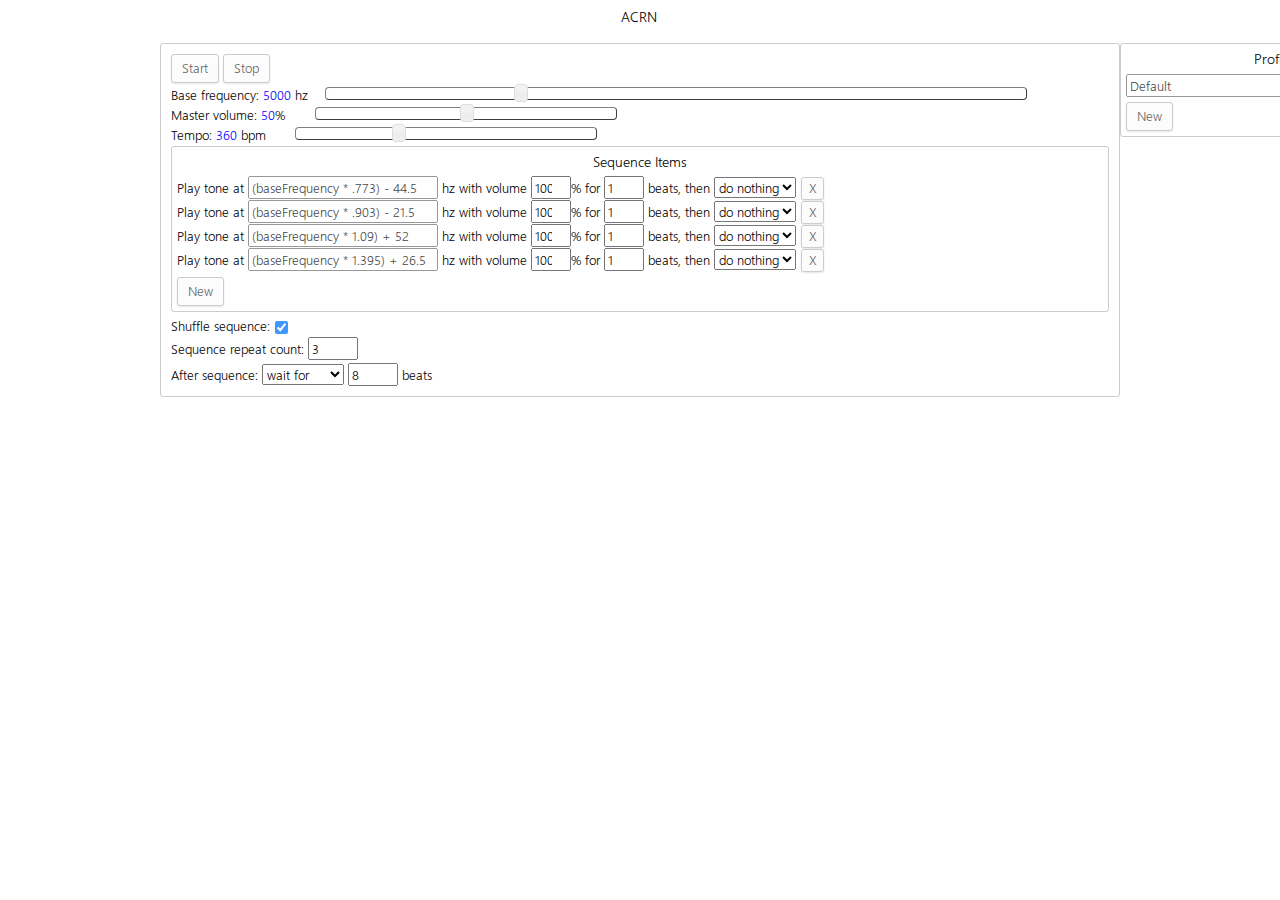
<file: index.html>
<html ng-app="app">
	<head>
		<title>V</title>
		<link rel="shortcut icon" href="/Packages/Images/Icons/Transparent.png"/>

		<!-- css -->
		<link rel="stylesheet" type="text/css" href="/Packages/General/Globals.css"/>
		
		<!-- js: google analytics -->
		<script>
		/*(function(i, s, o, g, r, a, m) {
			i['GoogleAnalyticsObject'] = r; i[r] = i[r] || function() {
				(i[r].q = i[r].q || []).push(arguments)
			}, i[r].l = 1 * new Date(); a = s.createElement(o),
			m = s.getElementsByTagName(o)[0]; a.async = 1; a.src = g; m.parentNode.insertBefore(a, m)
		})(window, document, 'script', '//www.google-analytics.com/analytics.js', 'ga');
		ga('create', 'UA-21256330-31', 'auto');
		ga('send', 'pageview');*/
		</script>

		<!-- js: early -->
		<script src="/Packages/JQuery/JQuery1.9.1.js"></script>
		<script src="/Packages/JQuery/JQueryResize.js"></script>
		<script src="/Packages/JQuery/JQueryNodeListener.js"></script>
		<script src="/Packages/JQuery/JQueryOthers.js"></script>
		<script src="/Packages/JQueryUI/JQueryUI1.11.0.js"></script>
		<script src="/Packages/JQueryUI/JQueryUIMenuBar.js"></script>
		<script src="/Packages/JQueryUI/JQueryUIContextMenu.js"></script>
		<script src="/Packages/JQueryUI/JQueryUIOthers.js"></script>
		<script src="/Packages/JQueryFancyTree/Core.js"></script>
		<script src="/Packages/JQueryFancyTree/DND.js"></script>
		<script src="/Packages/JQueryScrollbar/JQueryScrollbar.js"></script>
		
		<script src="/Packages/Audiolet/Audiolet.js"></script>
		<script src="/Packages/JQueryEditable/jquery.jeditable.js"></script>
		<script src="/Packages/Modernizr/modernizr.custom.69132.js"></script>
		<script src="/Packages/JQueryTimer/jquery.timer.js"></script>
		<!-- <script src="/Packages/Bootstrap/dist/js/bootstrap.min.js"></script> -->

		<script src="/Packages/V/V.js"></script>
		<script src="/Packages/V/VDebug.js"></script>
		<script src="/Packages/V/VResizable.js"></script>
		<script src="/Packages/V/VTabView.js"></script>
		<script src="/Packages/V/VMessageBox.js"></script>
		<script src="/Packages/VDF/VDF.js"></script>
		<script src="/Packages/VDF/VDFTypeInfo.js"></script>
		<script src="/Packages/VDF/VDFNode.js"></script>
		<script src="/Packages/VDF/VDFSaver.js"></script>
		<script src="/Packages/VDF/VDFLoader.js"></script>
		<script src="/Packages/VDF/VDFTokenParser.js"></script>
		<script src="/Packages/General/ClassExtensions.js"></script>
		<script src="/Packages/General/Globals.js"></script>
		
		<!-- angular js -->
		<script src="/Packages/AngularJS/AngularJS.js"></script>
		<script src="/Packages/AngularJS/ScrollView.js"></script>

		<!-- js -->
		<script src="/Tools/ToneMatcher/ToneMatcher.js"></script>
		<script src="/Tools/Noise/NoiseData.js"></script>
		<script src="/Tools/Noise/Noise.js"></script>
		<script src="/Tools/ACRN/ACRNData.js"></script>
		<script src="/Tools/ACRN/ACRN.js"></script>
		<script src="/index.js"></script>
	</head>
	<body style="margin: 0; height: 100%; /*needed for Firefox*/ #overflow: hidden; #position: relative;" class="#unselectable">
	</body>
</html>
</file>
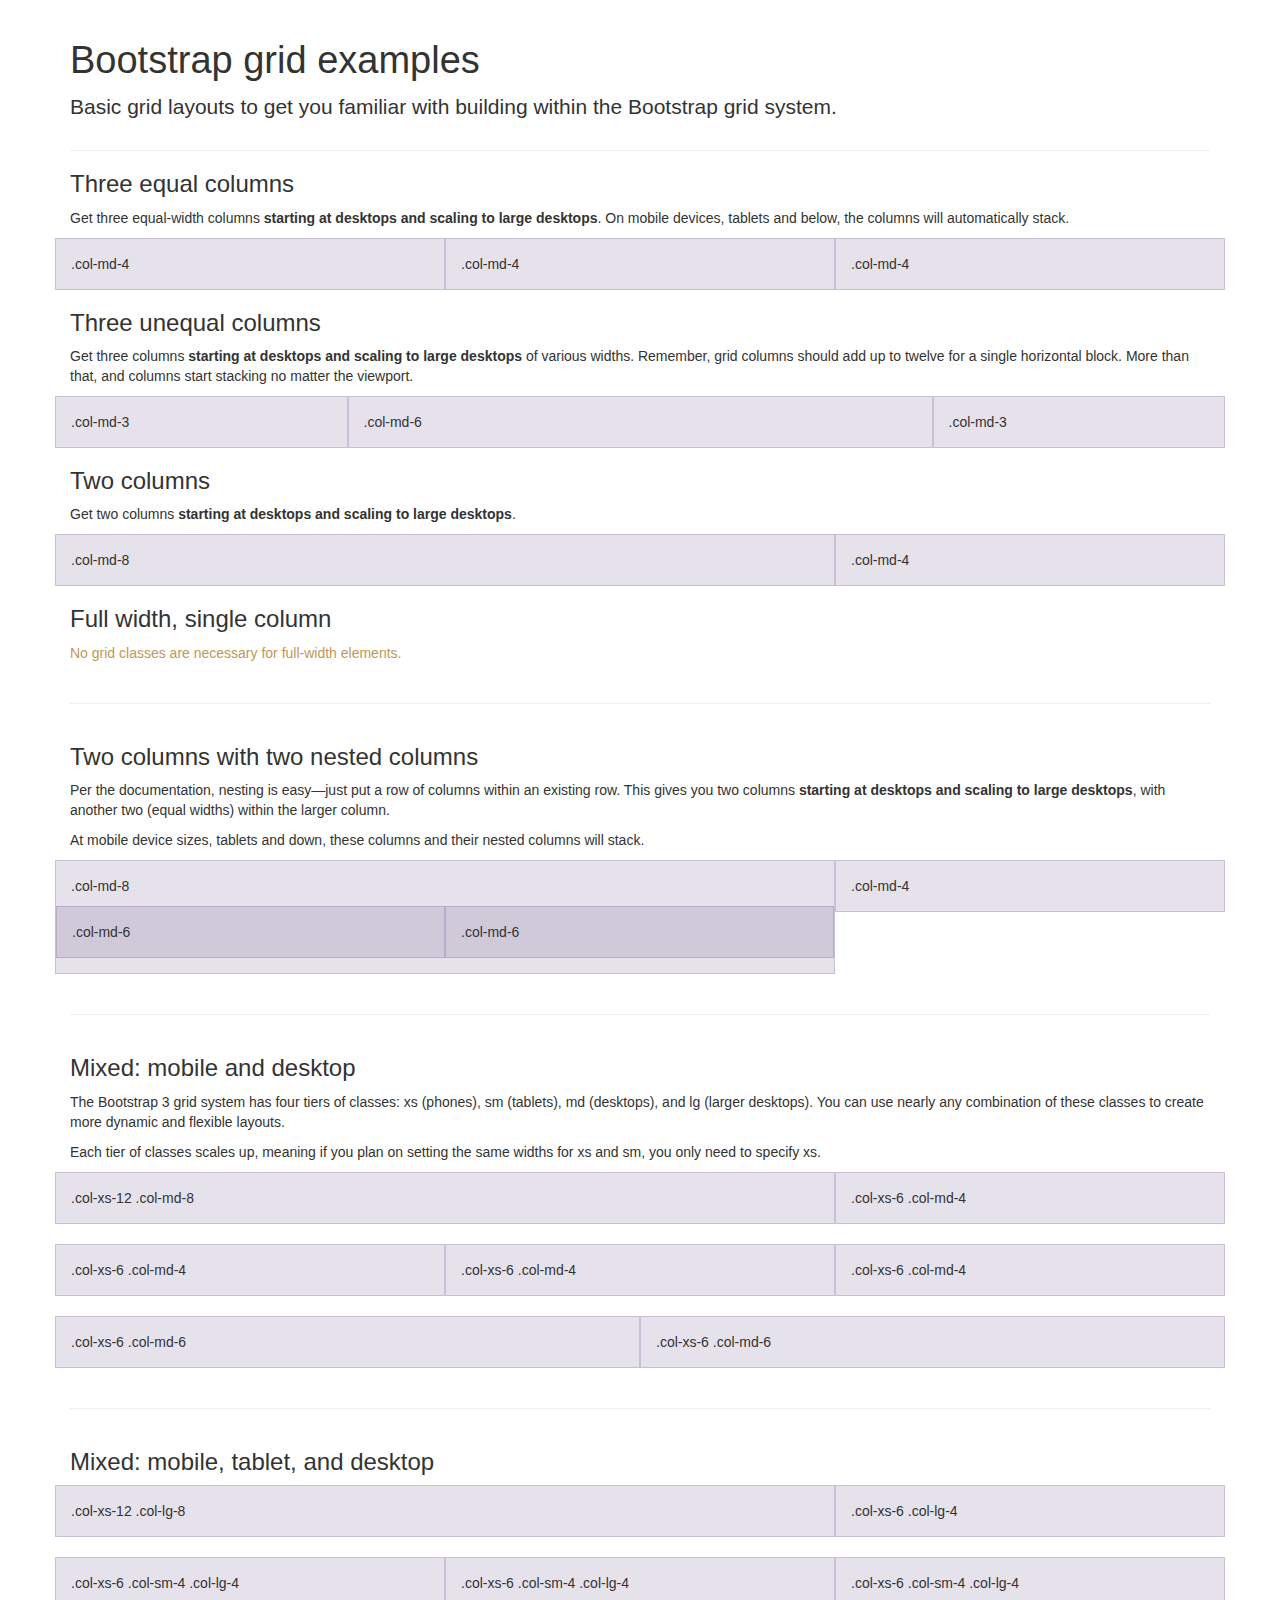
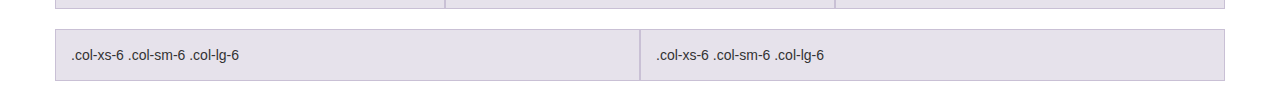
<file: Packages/Bootstrap/examples/grid/index.html>
<!DOCTYPE html>
<html lang="en">
  <head>
    <meta charset="utf-8">
    <meta name="viewport" content="width=device-width, initial-scale=1.0">
    <meta name="description" content="">
    <meta name="author" content="">
    <link rel="shortcut icon" href="../../assets/ico/favicon.png">

    <title>Grid Template for Bootstrap</title>

    <!-- Bootstrap core CSS -->
    <link href="../../dist/css/bootstrap.css" rel="stylesheet">

    <!-- Custom styles for this template -->
    <link href="grid.css" rel="stylesheet">
  </head>

  <body>
    <div class="container">

      <div class="page-header">
        <h1>Bootstrap grid examples</h1>
        <p class="lead">Basic grid layouts to get you familiar with building within the Bootstrap grid system.</p>
      </div>

      <h3>Three equal columns</h3>
      <p>Get three equal-width columns <strong>starting at desktops and scaling to large desktops</strong>. On mobile devices, tablets and below, the columns will automatically stack.</p>
      <div class="row">
        <div class="col-md-4">.col-md-4</div>
        <div class="col-md-4">.col-md-4</div>
        <div class="col-md-4">.col-md-4</div>
      </div>

      <h3>Three unequal columns</h3>
      <p>Get three columns <strong>starting at desktops and scaling to large desktops</strong> of various widths. Remember, grid columns should add up to twelve for a single horizontal block. More than that, and columns start stacking no matter the viewport.</p>
      <div class="row">
        <div class="col-md-3">.col-md-3</div>
        <div class="col-md-6">.col-md-6</div>
        <div class="col-md-3">.col-md-3</div>
      </div>

      <h3>Two columns</h3>
      <p>Get two columns <strong>starting at desktops and scaling to large desktops</strong>.</p>
      <div class="row">
        <div class="col-md-8">.col-md-8</div>
        <div class="col-md-4">.col-md-4</div>
      </div>

      <h3>Full width, single column</h3>
      <p class="text-warning">No grid classes are necessary for full-width elements.</p>

      <hr>

      <h3>Two columns with two nested columns</h3>
      <p>Per the documentation, nesting is easy—just put a row of columns within an existing row. This gives you two columns <strong>starting at desktops and scaling to large desktops</strong>, with another two (equal widths) within the larger column.</p>
      <p>At mobile device sizes, tablets and down, these columns and their nested columns will stack.</p>
      <div class="row">
        <div class="col-md-8">
          .col-md-8
          <div class="row">
            <div class="col-md-6">.col-md-6</div>
            <div class="col-md-6">.col-md-6</div>
          </div>
        </div>
        <div class="col-md-4">.col-md-4</div>
      </div>

      <hr>

      <h3>Mixed: mobile and desktop</h3>
      <p>The Bootstrap 3 grid system has four tiers of classes: xs (phones), sm (tablets), md (desktops), and lg (larger desktops). You can use nearly any combination of these classes to create more dynamic and flexible layouts.</p>
      <p>Each tier of classes scales up, meaning if you plan on setting the same widths for xs and sm, you only need to specify xs.</p>
      <div class="row">
        <div class="col-xs-12 col-md-8">.col-xs-12 .col-md-8</div>
        <div class="col-xs-6 col-md-4">.col-xs-6 .col-md-4</div>
      </div>
      <div class="row">
        <div class="col-xs-6 col-md-4">.col-xs-6 .col-md-4</div>
        <div class="col-xs-6 col-md-4">.col-xs-6 .col-md-4</div>
        <div class="col-xs-6 col-md-4">.col-xs-6 .col-md-4</div>
      </div>
      <div class="row">
        <div class="col-xs-6 col-md-6">.col-xs-6 .col-md-6</div>
        <div class="col-xs-6 col-md-6">.col-xs-6 .col-md-6</div>
      </div>

      <hr>

      <h3>Mixed: mobile, tablet, and desktop</h3>
      <p></p>
      <div class="row">
        <div class="col-xs-12 col-sm-8 col-lg-8">.col-xs-12 .col-lg-8</div>
        <div class="col-xs-6 col-sm-4 col-lg-4">.col-xs-6 .col-lg-4</div>
      </div>
      <div class="row">
        <div class="col-xs-6 col-sm-4 col-lg-4">.col-xs-6 .col-sm-4 .col-lg-4</div>
        <div class="col-xs-6 col-sm-4 col-lg-4">.col-xs-6 .col-sm-4 .col-lg-4</div>
        <div class="col-xs-6 col-sm-4 col-lg-4">.col-xs-6 .col-sm-4 .col-lg-4</div>
      </div>
      <div class="row">
        <div class="col-xs-6 col-sm-6 col-lg-6">.col-xs-6 .col-sm-6 .col-lg-6</div>
        <div class="col-xs-6 col-sm-6 col-lg-6">.col-xs-6 .col-sm-6 .col-lg-6</div>
      </div>

    </div> <!-- /container -->


    <!-- Bootstrap core JavaScript
    ================================================== -->
    <!-- Placed at the end of the document so the pages load faster -->
    <script src="../../assets/js/respond.min.js"></script>
  </body>
</html>
</file>
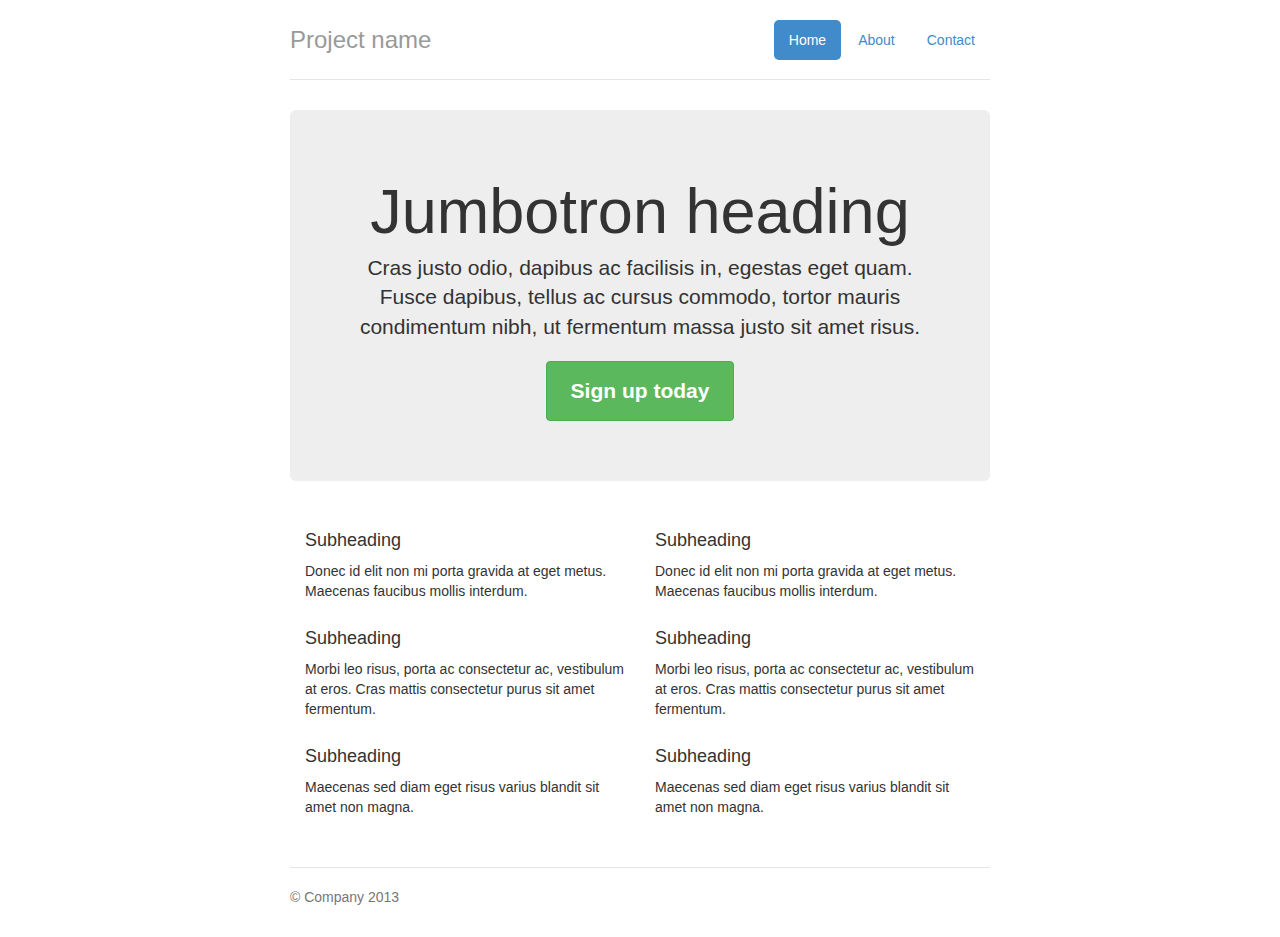
<file: Packages/Bootstrap/examples/jumbotron-narrow/index.html>
<!DOCTYPE html>
<html lang="en">
  <head>
    <meta charset="utf-8">
    <meta name="viewport" content="width=device-width, initial-scale=1.0">
    <meta name="description" content="">
    <meta name="author" content="">
    <link rel="shortcut icon" href="../../assets/ico/favicon.png">

    <title>Narrow Jumbotron Template for Bootstrap</title>

    <!-- Bootstrap core CSS -->
    <link href="../../dist/css/bootstrap.css" rel="stylesheet">

    <!-- Custom styles for this template -->
    <link href="jumbotron-narrow.css" rel="stylesheet">
  </head>

  <body>

    <div class="container-narrow">
      <div class="header">
        <ul class="nav nav-pills pull-right">
          <li class="active"><a href="#">Home</a></li>
          <li><a href="#">About</a></li>
          <li><a href="#">Contact</a></li>
        </ul>
        <h3 class="text-muted">Project name</h3>
      </div>

      <div class="jumbotron">
        <h1>Jumbotron heading</h1>
        <p class="lead">Cras justo odio, dapibus ac facilisis in, egestas eget quam. Fusce dapibus, tellus ac cursus commodo, tortor mauris condimentum nibh, ut fermentum massa justo sit amet risus.</p>
        <p><a class="btn btn-large btn-success" href="#">Sign up today</a></p>
      </div>

      <div class="row marketing">
        <div class="col-lg-6">
          <h4>Subheading</h4>
          <p>Donec id elit non mi porta gravida at eget metus. Maecenas faucibus mollis interdum.</p>

          <h4>Subheading</h4>
          <p>Morbi leo risus, porta ac consectetur ac, vestibulum at eros. Cras mattis consectetur purus sit amet fermentum.</p>

          <h4>Subheading</h4>
          <p>Maecenas sed diam eget risus varius blandit sit amet non magna.</p>
        </div>

        <div class="col-lg-6">
          <h4>Subheading</h4>
          <p>Donec id elit non mi porta gravida at eget metus. Maecenas faucibus mollis interdum.</p>

          <h4>Subheading</h4>
          <p>Morbi leo risus, porta ac consectetur ac, vestibulum at eros. Cras mattis consectetur purus sit amet fermentum.</p>

          <h4>Subheading</h4>
          <p>Maecenas sed diam eget risus varius blandit sit amet non magna.</p>
        </div>
      </div>

      <div class="footer">
        <p>&copy; Company 2013</p>
      </div>

    </div> <!-- /container -->


    <!-- Bootstrap core JavaScript
    ================================================== -->
    <!-- Placed at the end of the document so the pages load faster -->
    <script src="../../assets/js/respond.min.js"></script>
  </body>
</html>
</file>
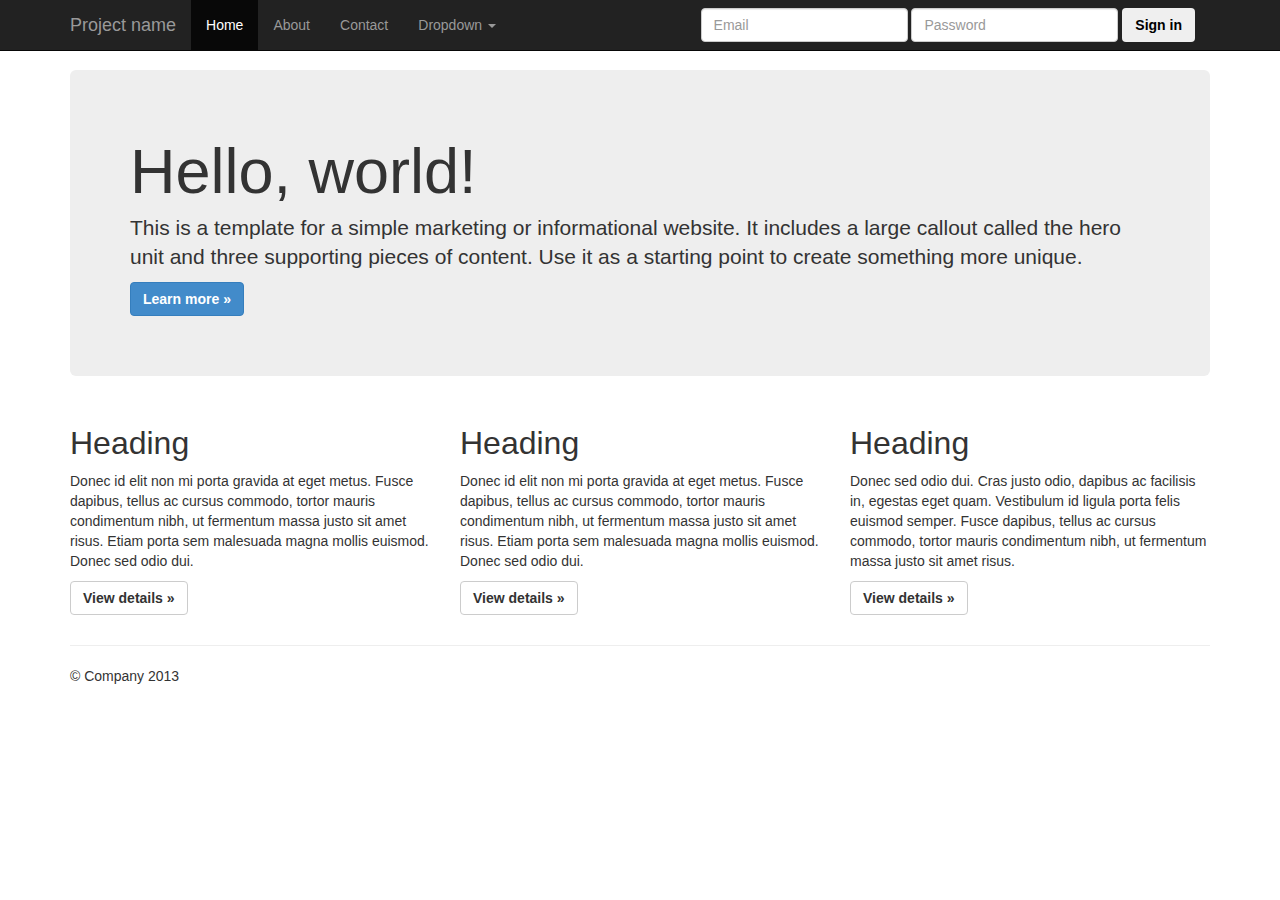
<file: Packages/Bootstrap/examples/jumbotron/index.html>
<!DOCTYPE html>
<html lang="en">
  <head>
    <meta charset="utf-8">
    <meta name="viewport" content="width=device-width, initial-scale=1.0">
    <meta name="description" content="">
    <meta name="author" content="">
    <link rel="shortcut icon" href="../../assets/ico/favicon.png">

    <title>Jumbotron Template for Bootstrap</title>

    <!-- Bootstrap core CSS -->
    <link href="../../dist/css/bootstrap.css" rel="stylesheet">

    <!-- Custom styles for this template -->
    <link href="jumbotron.css" rel="stylesheet">
  </head>

  <body>

    <div class="navbar navbar-inverse navbar-fixed-top">
      <div class="container">
        <div class="navbar-header">
          <button type="button" class="navbar-toggle" data-toggle="collapse" data-target=".navbar-collapse">
            <span class="icon-bar"></span>
            <span class="icon-bar"></span>
            <span class="icon-bar"></span>
          </button>
          <a class="navbar-brand" href="#">Project name</a>
        </div>
        <div class="navbar-collapse collapse">
          <ul class="nav navbar-nav">
            <li class="active"><a href="#">Home</a></li>
            <li><a href="#about">About</a></li>
            <li><a href="#contact">Contact</a></li>
            <li class="dropdown">
              <a href="#" class="dropdown-toggle" data-toggle="dropdown">Dropdown <b class="caret"></b></a>
              <ul class="dropdown-menu">
                <li><a href="#">Action</a></li>
                <li><a href="#">Another action</a></li>
                <li><a href="#">Something else here</a></li>
                <li class="divider"></li>
                <li class="dropdown-header">Nav header</li>
                <li><a href="#">Separated link</a></li>
                <li><a href="#">One more separated link</a></li>
              </ul>
            </li>
          </ul>
          <form class="navbar-form navbar-right">
            <div class="form-group">
              <input type="text" placeholder="Email" class="form-control">
            </div>
            <div class="form-group">
              <input type="password" placeholder="Password" class="form-control">
            </div>
            <button type="submit" class="btn">Sign in</button>
          </form>
        </div><!--/.navbar-collapse -->
      </div>
    </div>

    <div class="container">

      <!-- Main jumbotron for a primary marketing message or call to action -->
      <div class="jumbotron">
        <h1>Hello, world!</h1>
        <p>This is a template for a simple marketing or informational website. It includes a large callout called the hero unit and three supporting pieces of content. Use it as a starting point to create something more unique.</p>
        <p><a class="btn btn-primary btn-large">Learn more &raquo;</a></p>
      </div>

      <div class="body-content">

        <!-- Example row of columns -->
        <div class="row">
          <div class="col-lg-4">
            <h2>Heading</h2>
            <p>Donec id elit non mi porta gravida at eget metus. Fusce dapibus, tellus ac cursus commodo, tortor mauris condimentum nibh, ut fermentum massa justo sit amet risus. Etiam porta sem malesuada magna mollis euismod. Donec sed odio dui. </p>
            <p><a class="btn btn-default" href="#">View details &raquo;</a></p>
          </div>
          <div class="col-lg-4">
            <h2>Heading</h2>
            <p>Donec id elit non mi porta gravida at eget metus. Fusce dapibus, tellus ac cursus commodo, tortor mauris condimentum nibh, ut fermentum massa justo sit amet risus. Etiam porta sem malesuada magna mollis euismod. Donec sed odio dui. </p>
            <p><a class="btn btn-default" href="#">View details &raquo;</a></p>
         </div>
          <div class="col-lg-4">
            <h2>Heading</h2>
            <p>Donec sed odio dui. Cras justo odio, dapibus ac facilisis in, egestas eget quam. Vestibulum id ligula porta felis euismod semper. Fusce dapibus, tellus ac cursus commodo, tortor mauris condimentum nibh, ut fermentum massa justo sit amet risus.</p>
            <p><a class="btn btn-default" href="#">View details &raquo;</a></p>
          </div>
        </div>

        <hr>

        <footer>
          <p>&copy; Company 2013</p>
        </footer>
      </div>

    </div> <!-- /container -->


    <!-- Bootstrap core JavaScript
    ================================================== -->
    <!-- Placed at the end of the document so the pages load faster -->
    <script src="../../assets/js/jquery.js"></script>
    <script src="../../assets/js/respond.min.js"></script>
    <script src="../../dist/js/bootstrap.min.js"></script>
  </body>
</html>
</file>
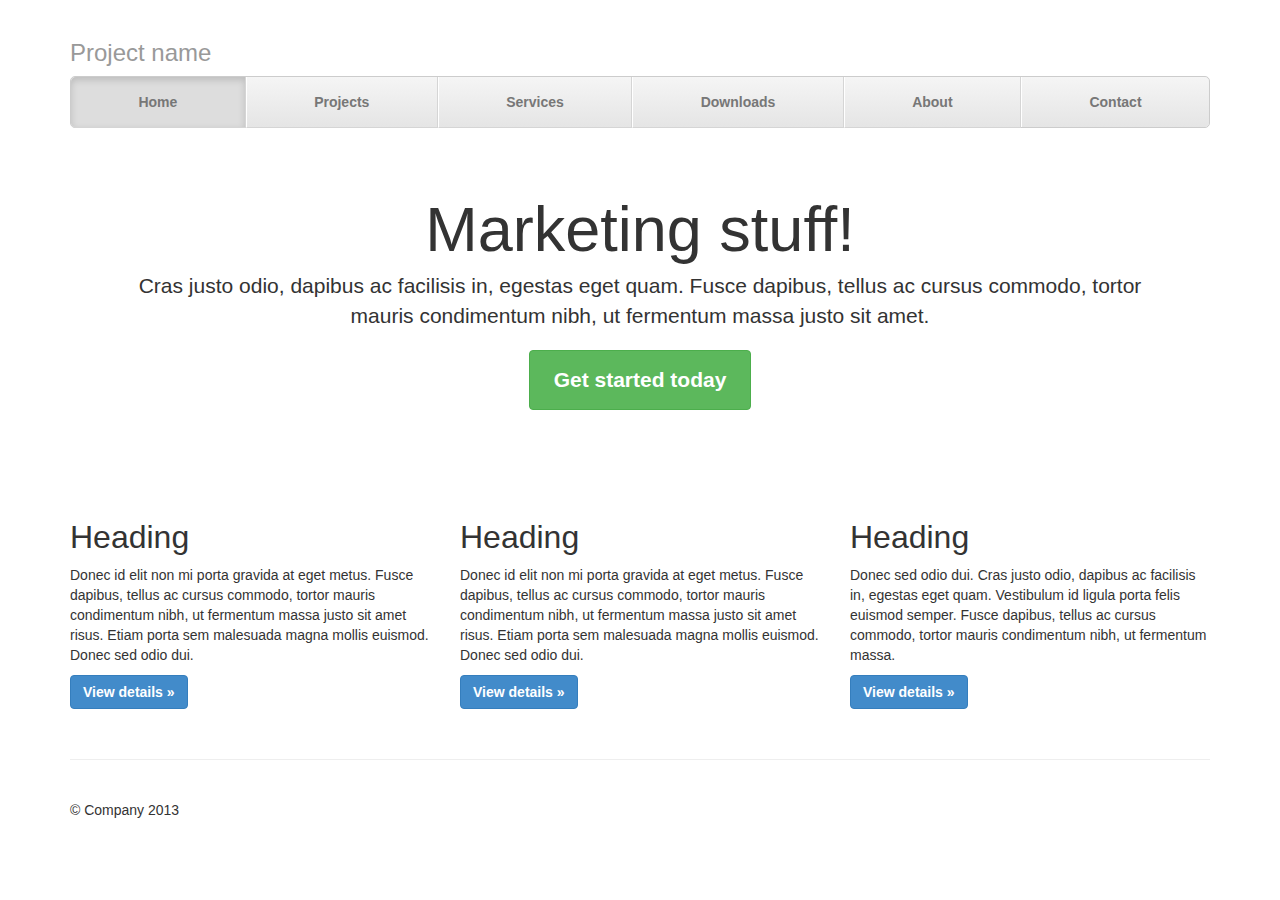
<file: Packages/Bootstrap/examples/justified-nav/index.html>
<!DOCTYPE html>
<html lang="en">
  <head>
    <meta charset="utf-8">
    <meta name="viewport" content="width=device-width, initial-scale=1.0">
    <meta name="description" content="">
    <meta name="author" content="">
    <link rel="shortcut icon" href="../../assets/ico/favicon.png">

    <title>Justified Nav Template for Bootstrap</title>

    <!-- Bootstrap core CSS -->
    <link href="../../dist/css/bootstrap.css" rel="stylesheet">

    <!-- Custom styles for this template -->
    <link href="justified-nav.css" rel="stylesheet">
  </head>

  <body>

    <div class="container">

      <div class="masthead">
        <h3 class="text-muted">Project name</h3>
        <ul class="nav nav-justified">
          <li class="active"><a href="#">Home</a></li>
          <li><a href="#">Projects</a></li>
          <li><a href="#">Services</a></li>
          <li><a href="#">Downloads</a></li>
          <li><a href="#">About</a></li>
          <li><a href="#">Contact</a></li>
        </ul>
      </div>

      <!-- Jumbotron -->
      <div class="jumbotron">
        <h1>Marketing stuff!</h1>
        <p class="lead">Cras justo odio, dapibus ac facilisis in, egestas eget quam. Fusce dapibus, tellus ac cursus commodo, tortor mauris condimentum nibh, ut fermentum massa justo sit amet.</p>
        <p><a class="btn btn-large btn-success" href="#">Get started today</a></p>
      </div>


      <div class="body-content">

        <!-- Example row of columns -->
        <div class="row">
          <div class="col-lg-4">
            <h2>Heading</h2>
            <p>Donec id elit non mi porta gravida at eget metus. Fusce dapibus, tellus ac cursus commodo, tortor mauris condimentum nibh, ut fermentum massa justo sit amet risus. Etiam porta sem malesuada magna mollis euismod. Donec sed odio dui. </p>
            <p><a class="btn btn-primary" href="#">View details &raquo;</a></p>
          </div>
          <div class="col-lg-4">
            <h2>Heading</h2>
            <p>Donec id elit non mi porta gravida at eget metus. Fusce dapibus, tellus ac cursus commodo, tortor mauris condimentum nibh, ut fermentum massa justo sit amet risus. Etiam porta sem malesuada magna mollis euismod. Donec sed odio dui. </p>
            <p><a class="btn btn-primary" href="#">View details &raquo;</a></p>
         </div>
          <div class="col-lg-4">
            <h2>Heading</h2>
            <p>Donec sed odio dui. Cras justo odio, dapibus ac facilisis in, egestas eget quam. Vestibulum id ligula porta felis euismod semper. Fusce dapibus, tellus ac cursus commodo, tortor mauris condimentum nibh, ut fermentum massa.</p>
            <p><a class="btn btn-primary" href="#">View details &raquo;</a></p>
          </div>
        </div>

      </div><!-- /.body-content -->

      <!-- Site footer -->
      <div class="footer">
        <p>&copy; Company 2013</p>
      </div>

    </div> <!-- /container -->


    <!-- Bootstrap core JavaScript
    ================================================== -->
    <!-- Placed at the end of the document so the pages load faster -->
    <script src="../../assets/js/respond.min.js"></script>
  </body>
</html>
</file>
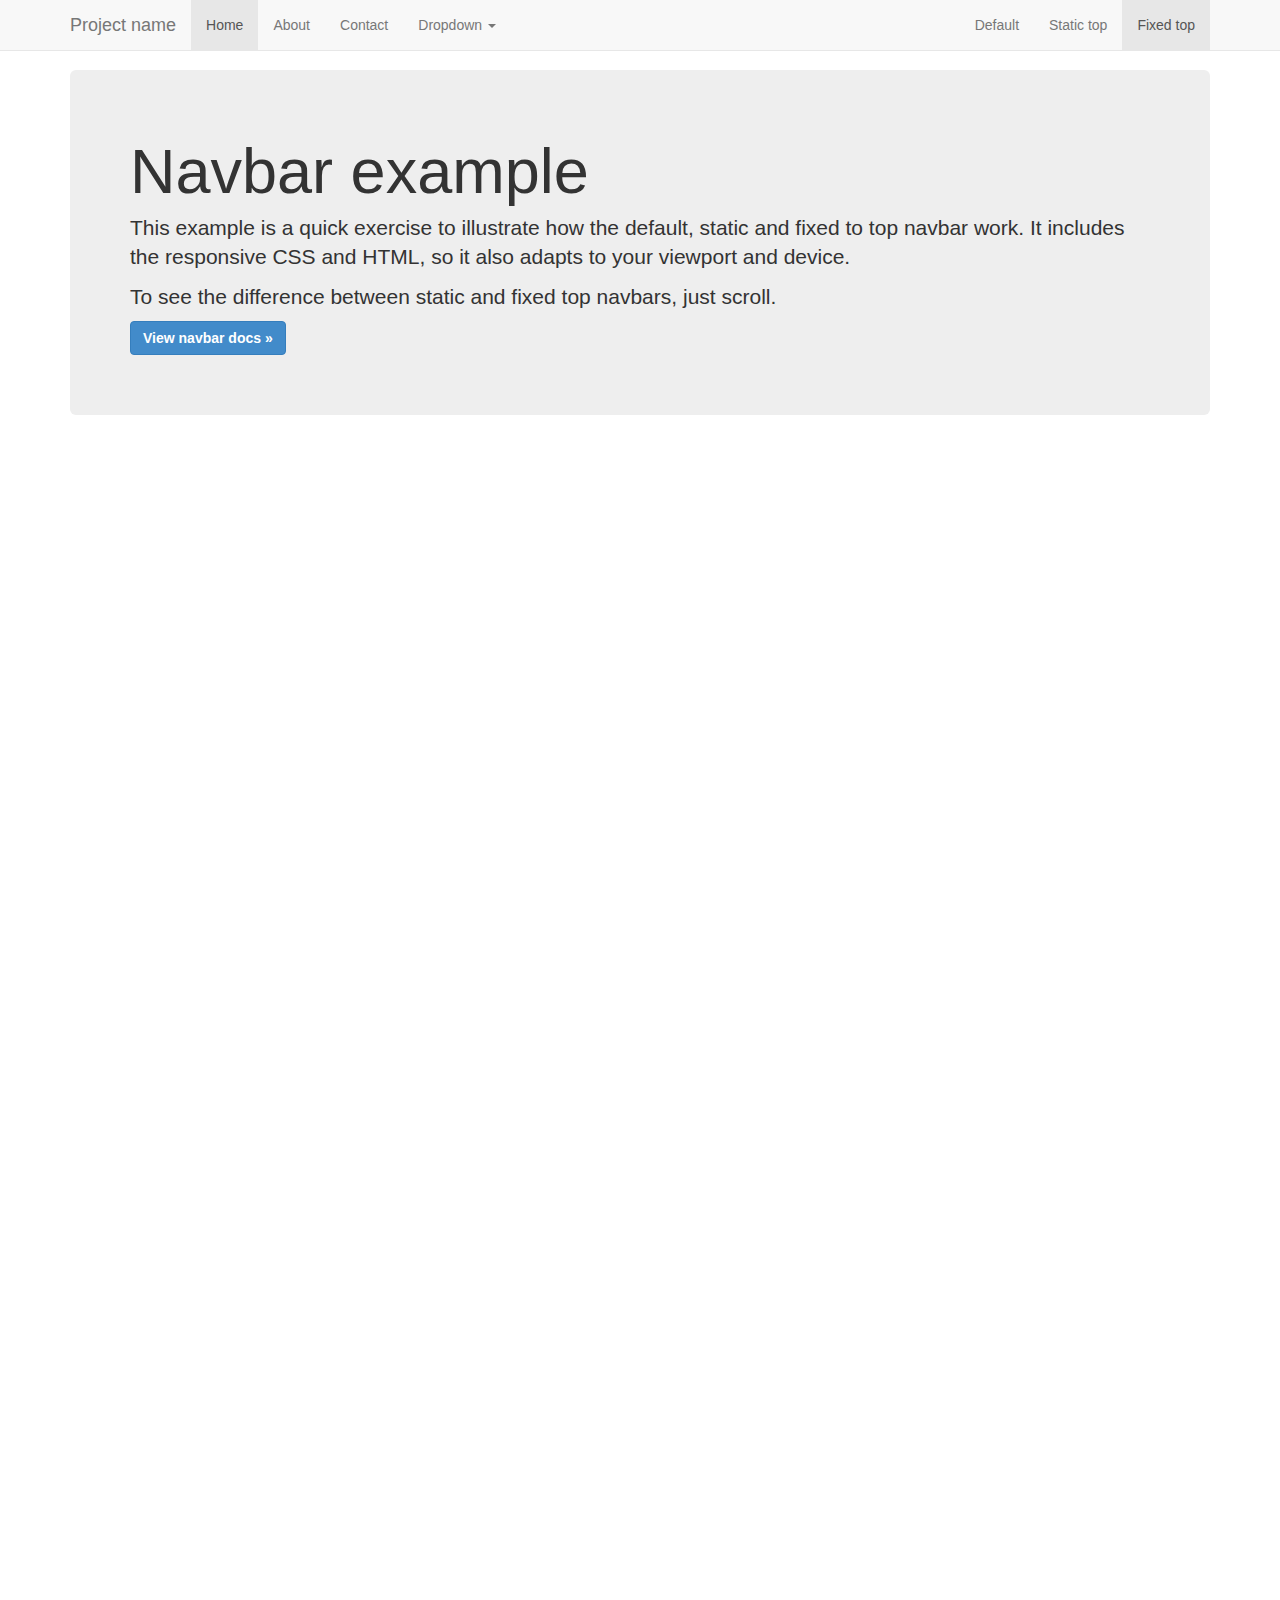
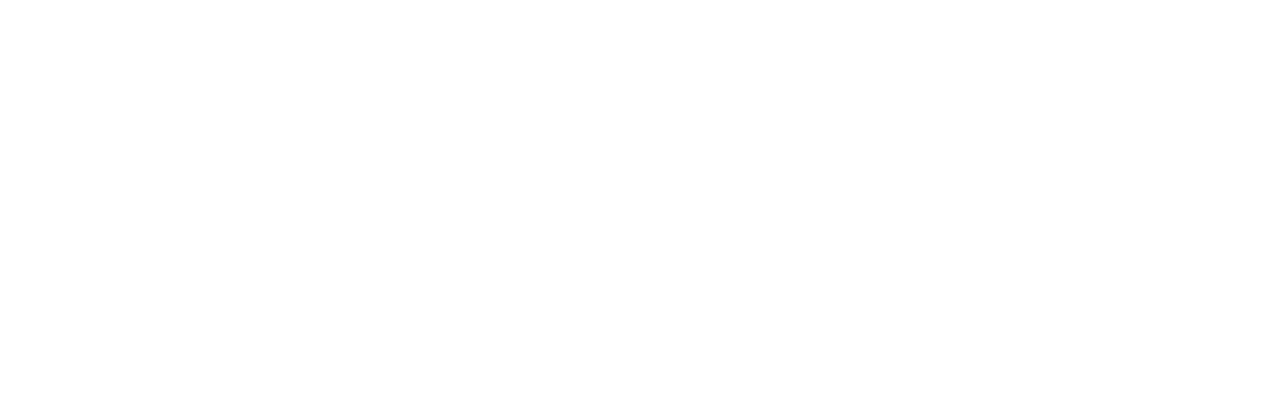
<file: Packages/Bootstrap/examples/navbar-fixed-top/index.html>
<!DOCTYPE html>
<html lang="en">
  <head>
    <meta charset="utf-8">
    <meta name="viewport" content="width=device-width, initial-scale=1.0">
    <meta name="description" content="">
    <meta name="author" content="">
    <link rel="shortcut icon" href="../../assets/ico/favicon.png">

    <title>Fixed Top Navbar Example for Bootstrap</title>

    <!-- Bootstrap core CSS -->
    <link href="../../dist/css/bootstrap.css" rel="stylesheet">

    <!-- Custom styles for this template -->
    <link href="navbar-fixed-top.css" rel="stylesheet">
  </head>

  <body>

    <!-- Fixed navbar -->
    <div class="navbar navbar-fixed-top">
      <div class="container">
        <div class="navbar-header">
          <button type="button" class="navbar-toggle" data-toggle="collapse" data-target=".navbar-collapse">
            <span class="icon-bar"></span>
            <span class="icon-bar"></span>
            <span class="icon-bar"></span>
          </button>
          <a class="navbar-brand" href="#">Project name</a>
        </div>
        <div class="navbar-collapse collapse">
          <ul class="nav navbar-nav">
            <li class="active"><a href="#">Home</a></li>
            <li><a href="#about">About</a></li>
            <li><a href="#contact">Contact</a></li>
            <li class="dropdown">
              <a href="#" class="dropdown-toggle" data-toggle="dropdown">Dropdown <b class="caret"></b></a>
              <ul class="dropdown-menu">
                <li><a href="#">Action</a></li>
                <li><a href="#">Another action</a></li>
                <li><a href="#">Something else here</a></li>
                <li class="divider"></li>
                <li class="dropdown-header">Nav header</li>
                <li><a href="#">Separated link</a></li>
                <li><a href="#">One more separated link</a></li>
              </ul>
            </li>
          </ul>
          <ul class="nav navbar-nav navbar-right">
            <li><a href="../navbar/">Default</a></li>
            <li><a href="../navbar-static-top/">Static top</a></li>
            <li class="active"><a href="./">Fixed top</a></li>
          </ul>
        </div><!--/.nav-collapse -->
      </div>
    </div>

    <div class="container">

      <!-- Main component for a primary marketing message or call to action -->
      <div class="jumbotron">
        <h1>Navbar example</h1>
        <p>This example is a quick exercise to illustrate how the default, static and fixed to top navbar work. It includes the responsive CSS and HTML, so it also adapts to your viewport and device.</p>
        <p>To see the difference between static and fixed top navbars, just scroll.</p>
        <p>
          <a class="btn btn-large btn-primary" href="../../components/#navbar">View navbar docs &raquo;</a>
        </p>
      </div>

    </div> <!-- /container -->


    <!-- Bootstrap core JavaScript
    ================================================== -->
    <!-- Placed at the end of the document so the pages load faster -->
    <script src="../../assets/js/jquery.js"></script>
    <script src="../../assets/js/respond.min.js"></script>
    <script src="../../dist/js/bootstrap.min.js"></script>
  </body>
</html>
</file>
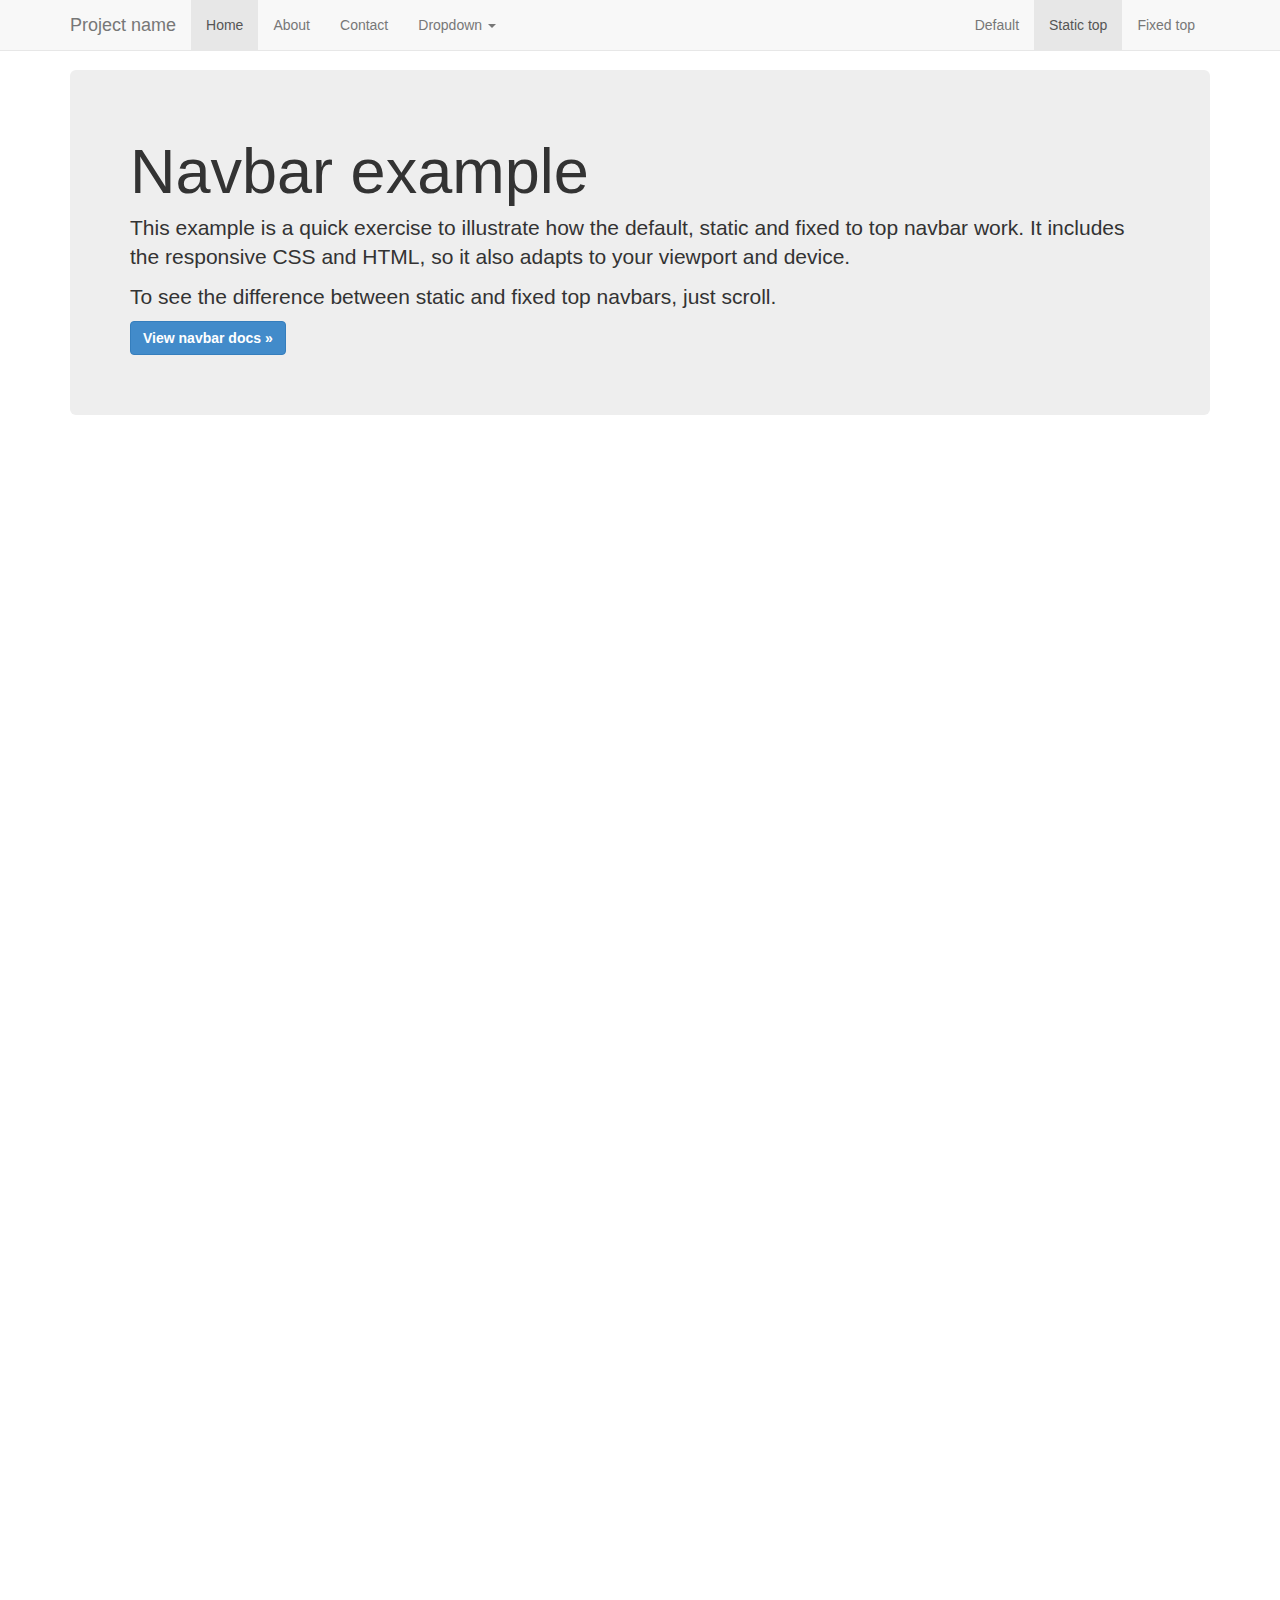
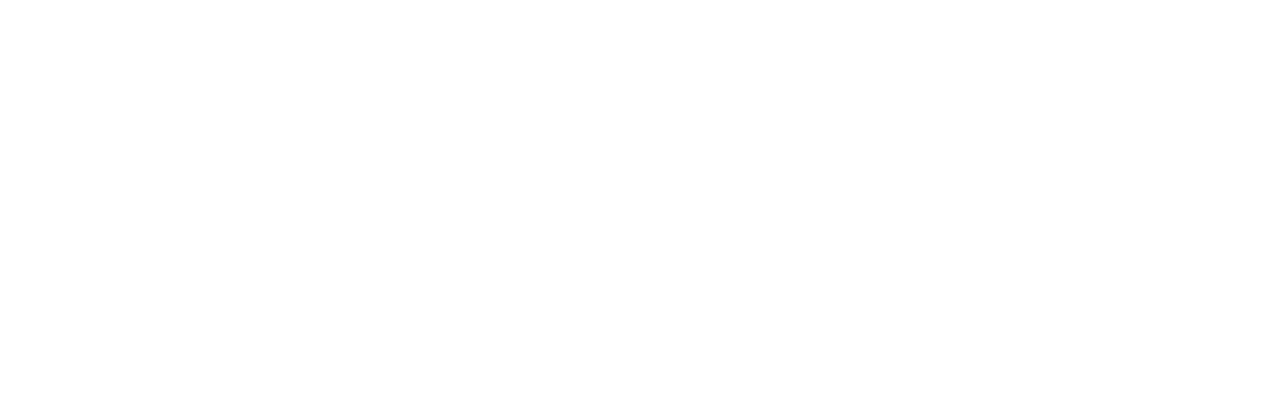
<file: Packages/Bootstrap/examples/navbar-static-top/index.html>
<!DOCTYPE html>
<html lang="en">
  <head>
    <meta charset="utf-8">
    <meta name="viewport" content="width=device-width, initial-scale=1.0">
    <meta name="description" content="">
    <meta name="author" content="">
    <link rel="shortcut icon" href="../../assets/ico/favicon.png">

    <title>Static Top Navbar Example for Bootstrap</title>

    <!-- Bootstrap core CSS -->
    <link href="../../dist/css/bootstrap.css" rel="stylesheet">

    <!-- Custom styles for this template -->
    <link href="navbar-static-top.css" rel="stylesheet">
  </head>

  <body>

    <!-- Static navbar -->
    <div class="navbar navbar-static-top">
      <div class="container">
        <div class="navbar-header">
          <button type="button" class="navbar-toggle" data-toggle="collapse" data-target=".navbar-collapse">
            <span class="icon-bar"></span>
            <span class="icon-bar"></span>
            <span class="icon-bar"></span>
          </button>
          <a class="navbar-brand" href="#">Project name</a>
        </div>
        <div class="navbar-collapse collapse">
          <ul class="nav navbar-nav">
            <li class="active"><a href="#">Home</a></li>
            <li><a href="#about">About</a></li>
            <li><a href="#contact">Contact</a></li>
            <li class="dropdown">
              <a href="#" class="dropdown-toggle" data-toggle="dropdown">Dropdown <b class="caret"></b></a>
              <ul class="dropdown-menu">
                <li><a href="#">Action</a></li>
                <li><a href="#">Another action</a></li>
                <li><a href="#">Something else here</a></li>
                <li class="divider"></li>
                <li class="dropdown-header">Nav header</li>
                <li><a href="#">Separated link</a></li>
                <li><a href="#">One more separated link</a></li>
              </ul>
            </li>
          </ul>
          <ul class="nav navbar-nav navbar-right">
            <li><a href="../navbar/">Default</a></li>
            <li class="active"><a href="./">Static top</a></li>
            <li><a href="../navbar-fixed-top/">Fixed top</a></li>
          </ul>
        </div><!--/.nav-collapse -->
      </div>
    </div>


    <div class="container">

      <!-- Main component for a primary marketing message or call to action -->
      <div class="jumbotron">
        <h1>Navbar example</h1>
        <p>This example is a quick exercise to illustrate how the default, static and fixed to top navbar work. It includes the responsive CSS and HTML, so it also adapts to your viewport and device.</p>
        <p>To see the difference between static and fixed top navbars, just scroll.</p>
        <p>
          <a class="btn btn-large btn-primary" href="../../components/#navbar">View navbar docs &raquo;</a>
        </p>
      </div>

    </div> <!-- /container -->


    <!-- Bootstrap core JavaScript
    ================================================== -->
    <!-- Placed at the end of the document so the pages load faster -->
    <script src="../../assets/js/jquery.js"></script>
    <script src="../../assets/js/respond.min.js"></script>
    <script src="../../dist/js/bootstrap.min.js"></script>
  </body>
</html>
</file>
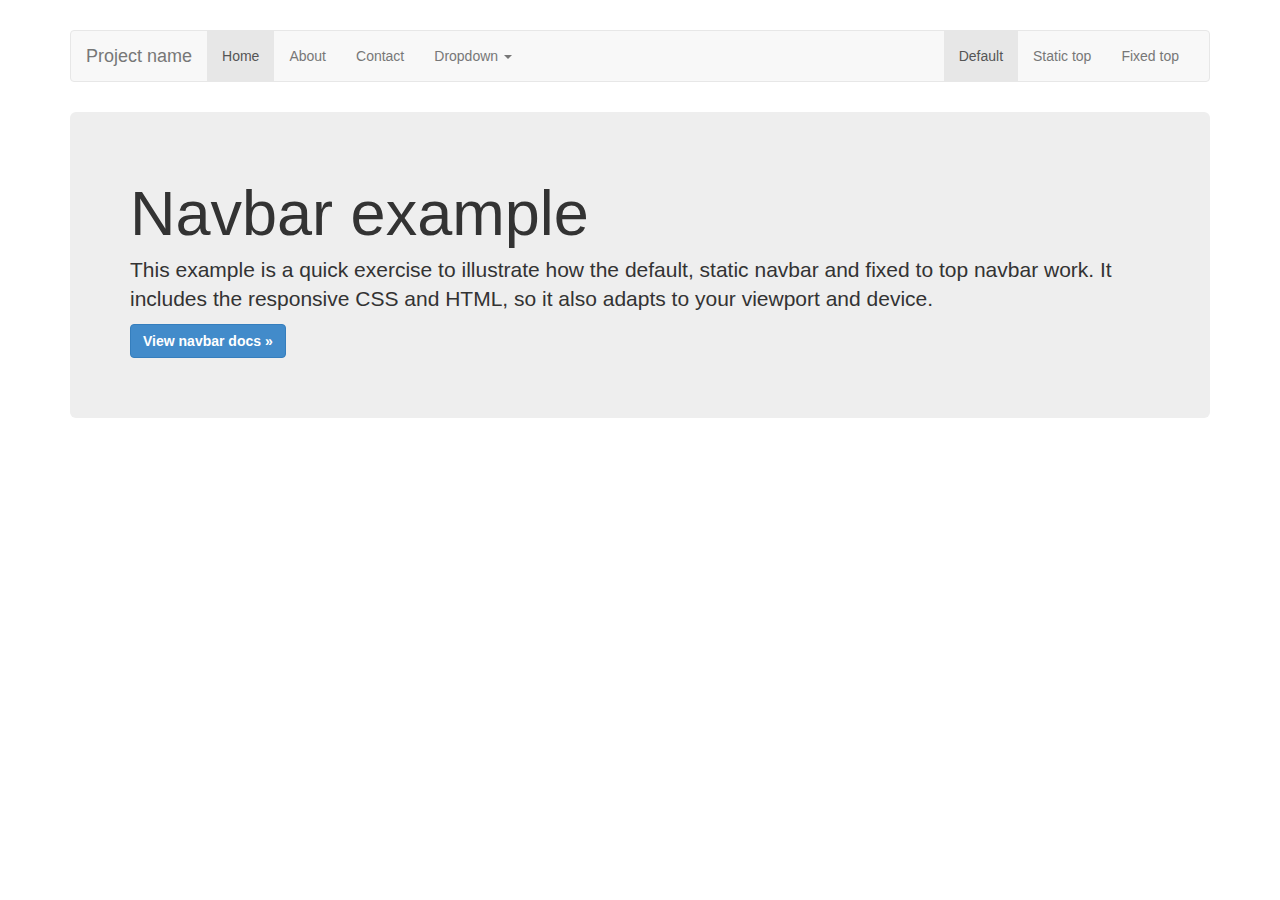
<file: Packages/Bootstrap/examples/navbar/index.html>
<!DOCTYPE html>
<html lang="en">
  <head>
    <meta charset="utf-8">
    <meta name="viewport" content="width=device-width, initial-scale=1.0">
    <meta name="description" content="">
    <meta name="author" content="">

    <title>Navbar Template for Bootstrap</title>

    <!-- Bootstrap core CSS -->
    <link href="../../dist/css/bootstrap.css" rel="stylesheet">

    <!-- Custom styles for this template -->
    <link href="navbar.css" rel="stylesheet">
  </head>

  <body>

    <div class="container">

      <!-- Static navbar -->
      <div class="navbar">
        <div class="container">
          <div class="navbar-header">
            <button type="button" class="navbar-toggle" data-toggle="collapse" data-target=".navbar-collapse">
              <span class="icon-bar"></span>
              <span class="icon-bar"></span>
              <span class="icon-bar"></span>
            </button>
            <a class="navbar-brand" href="#">Project name</a>
          </div>
          <div class="navbar-collapse collapse">
            <ul class="nav navbar-nav">
              <li class="active"><a href="#">Home</a></li>
              <li><a href="#about">About</a></li>
              <li><a href="#contact">Contact</a></li>
              <li class="dropdown">
                <a href="#" class="dropdown-toggle" data-toggle="dropdown">Dropdown <b class="caret"></b></a>
                <ul class="dropdown-menu">
                  <li><a href="#">Action</a></li>
                  <li><a href="#">Another action</a></li>
                  <li><a href="#">Something else here</a></li>
                  <li class="divider"></li>
                  <li class="dropdown-header">Nav header</li>
                  <li><a href="#">Separated link</a></li>
                  <li><a href="#">One more separated link</a></li>
                </ul>
              </li>
            </ul>
            <ul class="nav navbar-nav navbar-right">
              <li class="active"><a href="./">Default</a></li>
              <li><a href="../navbar-static-top/">Static top</a></li>
              <li><a href="../navbar-fixed-top/">Fixed top</a></li>
            </ul>
          </div><!--/.nav-collapse -->
        </div>
      </div>

      <!-- Main component for a primary marketing message or call to action -->
      <div class="jumbotron">
        <h1>Navbar example</h1>
        <p>This example is a quick exercise to illustrate how the default, static navbar and fixed to top navbar work. It includes the responsive CSS and HTML, so it also adapts to your viewport and device.</p>
        <p>
          <a class="btn btn-large btn-primary" href="../../components/#navbar">View navbar docs &raquo;</a>
        </p>
      </div>

    </div> <!-- /container -->


    <!-- Bootstrap core JavaScript
    ================================================== -->
    <!-- Placed at the end of the document so the pages load faster -->
    <script src="../../assets/js/jquery.js"></script>
    <script src="../../assets/js/respond.min.js"></script>
    <script src="../../dist/js/bootstrap.min.js"></script>
  </body>
</html>
</file>
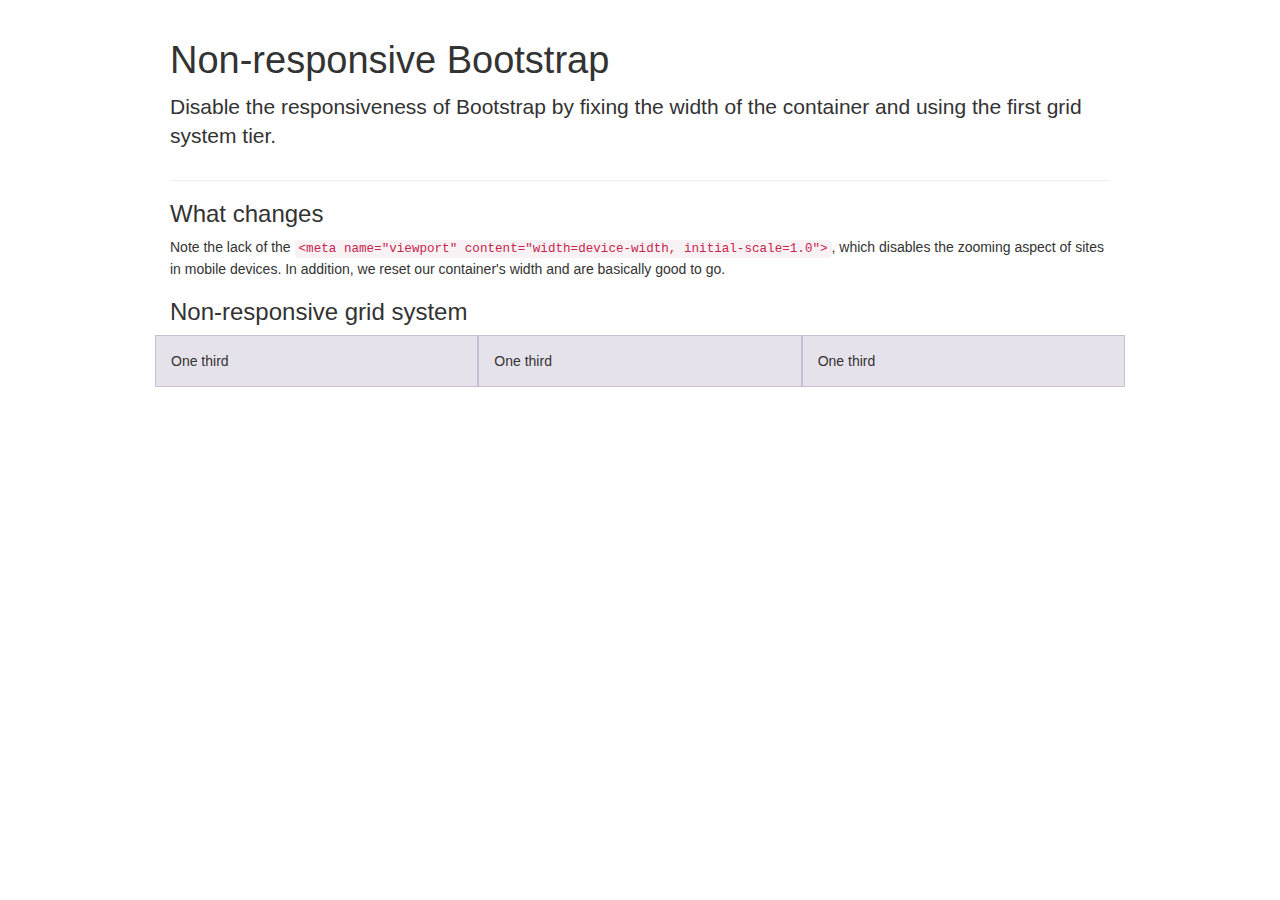
<file: Packages/Bootstrap/examples/non-responsive/index.html>
<!DOCTYPE html>
<html lang="en">
  <head>
    <meta charset="utf-8">
    <meta name="description" content="">
    <meta name="author" content="">

    <!-- Note there is no responsive meta tag here -->

    <link rel="shortcut icon" href="../../assets/ico/favicon.png">

    <title>Non-responsive Template for Bootstrap</title>

    <!-- Bootstrap core CSS -->
    <link href="../../dist/css/bootstrap.css" rel="stylesheet">

    <!-- Custom styles for this template -->
    <link href="non-responsive.css" rel="stylesheet">
  </head>

  <body>
    <div class="container">

      <div class="page-header">
        <h1>Non-responsive Bootstrap</h1>
        <p class="lead">Disable the responsiveness of Bootstrap by fixing the width of the container and using the first grid system tier.</p>
      </div>

      <h3>What changes</h3>
      <p>Note the lack of the <code>&lt;meta name="viewport" content="width=device-width, initial-scale=1.0"&gt;</code>, which disables the zooming aspect of sites in mobile devices. In addition, we reset our container's width and are basically good to go.</p>

      <h3>Non-responsive grid system</h3>
      <div class="row">
        <div class="col-xs-4">One third</div>
        <div class="col-xs-4">One third</div>
        <div class="col-xs-4">One third</div>
      </div>

    </div> <!-- /container -->


    <!-- Bootstrap core JavaScript
    ================================================== -->
    <!-- Placed at the end of the document so the pages load faster -->
    <script src="../../assets/js/respond.min.js"></script>
  </body>
</html>
</file>
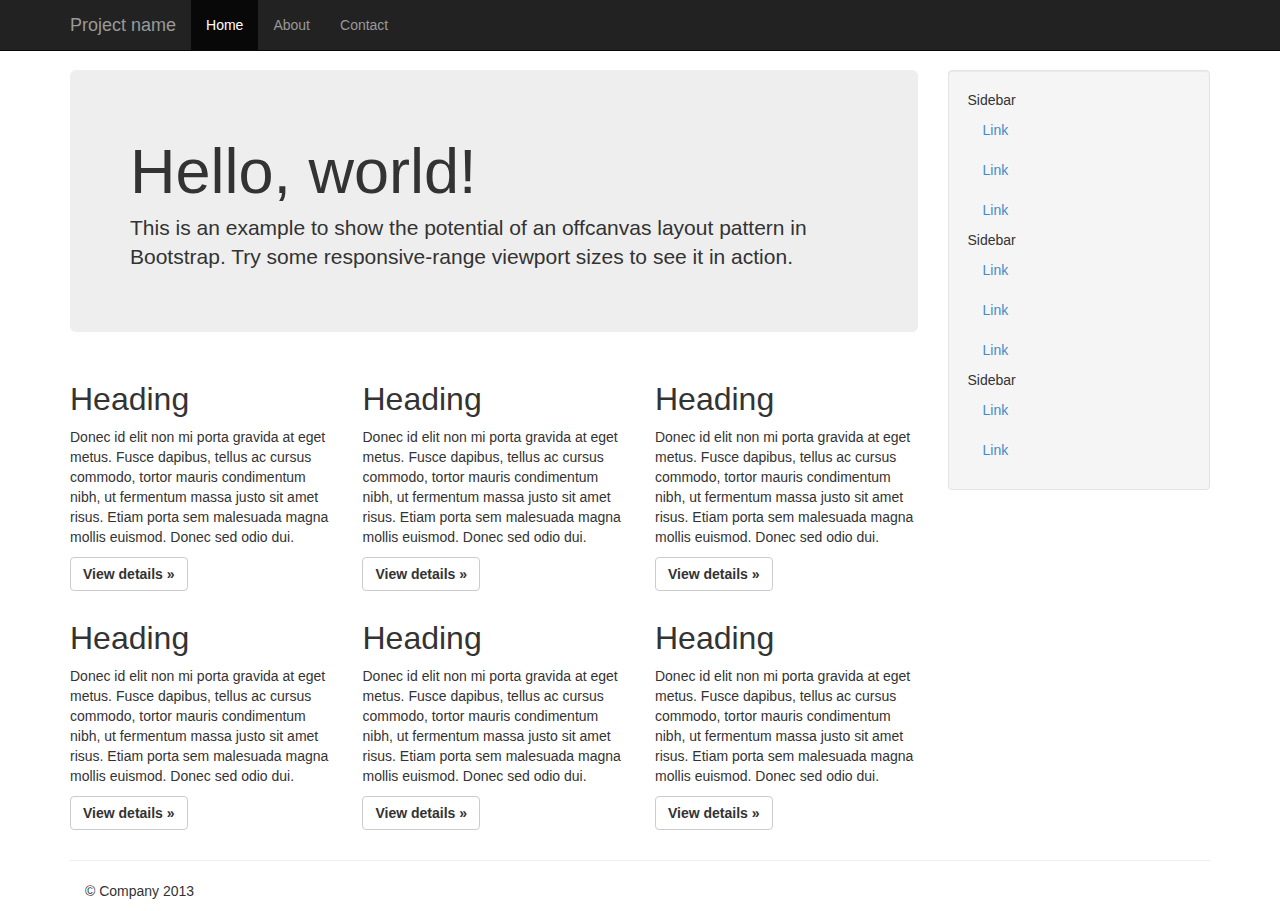
<file: Packages/Bootstrap/examples/offcanvas/index.html>
<!DOCTYPE html>
<html lang="en">
  <head>
    <meta charset="utf-8">
    <meta name="viewport" content="width=device-width, initial-scale=1.0">
    <meta name="description" content="">
    <meta name="author" content="">
    <link rel="shortcut icon" href="../../assets/ico/favicon.png">

    <title>Off Canvas Template for Bootstrap</title>

    <!-- Bootstrap core CSS -->
    <link href="../../dist/css/bootstrap.min.css" rel="stylesheet">

    <!-- Custom styles for this template -->
    <link href="offcanvas.css" rel="stylesheet">
  </head>

  <body>
    <div class="navbar navbar-fixed-top navbar-inverse" role="navigation">
      <div class="container">
        <div class="navbar-header">
          <button type="button" class="navbar-toggle" data-toggle="collapse" data-target=".navbar-collapse">
            <span class="icon-bar"></span>
            <span class="icon-bar"></span>
            <span class="icon-bar"></span>
          </button>
          <a class="navbar-brand" href="#">Project name</a>
        </div>
        <div class="collapse navbar-collapse">
          <ul class="nav navbar-nav">
            <li class="active"><a href="#">Home</a></li>
            <li><a href="#about">About</a></li>
            <li><a href="#contact">Contact</a></li>
          </ul>
        </div><!-- /.nav-collapse -->
      </div><!-- /.container -->
    </div><!-- /.navbar -->

    <div class="container">

      <div class="row row-offcanvas row-offcanvas-right">
        <div class="col-xs-12 col-sm-9">
          <p class="pull-right visible-xs">
            <button type="button" class="btn btn-primary btn-xs" data-toggle="offcanvas">Toggle nav</button>
          </p>
          <div class="jumbotron">
            <h1>Hello, world!</h1>
            <p>This is an example to show the potential of an offcanvas layout pattern in Bootstrap. Try some responsive-range viewport sizes to see it in action.</p>
          </div>
          <div class="row">
            <div class="col-6 col-sm-6 col-lg-4">
              <h2>Heading</h2>
              <p>Donec id elit non mi porta gravida at eget metus. Fusce dapibus, tellus ac cursus commodo, tortor mauris condimentum nibh, ut fermentum massa justo sit amet risus. Etiam porta sem malesuada magna mollis euismod. Donec sed odio dui. </p>
              <p><a class="btn btn-default" href="#">View details &raquo;</a></p>
            </div><!--/span-->
            <div class="col-6 col-sm-6 col-lg-4">
              <h2>Heading</h2>
              <p>Donec id elit non mi porta gravida at eget metus. Fusce dapibus, tellus ac cursus commodo, tortor mauris condimentum nibh, ut fermentum massa justo sit amet risus. Etiam porta sem malesuada magna mollis euismod. Donec sed odio dui. </p>
              <p><a class="btn btn-default" href="#">View details &raquo;</a></p>
            </div><!--/span-->
            <div class="col-6 col-sm-6 col-lg-4">
              <h2>Heading</h2>
              <p>Donec id elit non mi porta gravida at eget metus. Fusce dapibus, tellus ac cursus commodo, tortor mauris condimentum nibh, ut fermentum massa justo sit amet risus. Etiam porta sem malesuada magna mollis euismod. Donec sed odio dui. </p>
              <p><a class="btn btn-default" href="#">View details &raquo;</a></p>
            </div><!--/span-->
            <div class="col-6 col-sm-6 col-lg-4">
              <h2>Heading</h2>
              <p>Donec id elit non mi porta gravida at eget metus. Fusce dapibus, tellus ac cursus commodo, tortor mauris condimentum nibh, ut fermentum massa justo sit amet risus. Etiam porta sem malesuada magna mollis euismod. Donec sed odio dui. </p>
              <p><a class="btn btn-default" href="#">View details &raquo;</a></p>
            </div><!--/span-->
            <div class="col-6 col-sm-6 col-lg-4">
              <h2>Heading</h2>
              <p>Donec id elit non mi porta gravida at eget metus. Fusce dapibus, tellus ac cursus commodo, tortor mauris condimentum nibh, ut fermentum massa justo sit amet risus. Etiam porta sem malesuada magna mollis euismod. Donec sed odio dui. </p>
              <p><a class="btn btn-default" href="#">View details &raquo;</a></p>
            </div><!--/span-->
            <div class="col-6 col-sm-6 col-lg-4">
              <h2>Heading</h2>
              <p>Donec id elit non mi porta gravida at eget metus. Fusce dapibus, tellus ac cursus commodo, tortor mauris condimentum nibh, ut fermentum massa justo sit amet risus. Etiam porta sem malesuada magna mollis euismod. Donec sed odio dui. </p>
              <p><a class="btn btn-default" href="#">View details &raquo;</a></p>
            </div><!--/span-->
          </div><!--/row-->
        </div><!--/span-->

        <div class="col-xs-6 col-sm-3 sidebar-offcanvas" id="sidebar" role="navigation">
          <div class="well sidebar-nav">
            <ul class="nav">
              <li>Sidebar</li>
              <li class="active"><a href="#">Link</a></li>
              <li><a href="#">Link</a></li>
              <li><a href="#">Link</a></li>
              <li>Sidebar</li>
              <li><a href="#">Link</a></li>
              <li><a href="#">Link</a></li>
              <li><a href="#">Link</a></li>
              <li>Sidebar</li>
              <li><a href="#">Link</a></li>
              <li><a href="#">Link</a></li>
            </ul>
          </div><!--/.well -->
        </div><!--/span-->
      </div><!--/row-->

      <hr>

      <footer>
        <p>&copy; Company 2013</p>
      </footer>

    </div><!--/.container-->



    <!-- Bootstrap core JavaScript
    ================================================== -->
    <!-- Placed at the end of the document so the pages load faster -->
    <script src="../../assets/js/jquery.js"></script>
    <script src="../../assets/js/respond.min.js"></script>
    <script src="../../dist/js/bootstrap.min.js"></script>
    <script src="offcanvas.js"></script>
  </body>
</html>
</file>
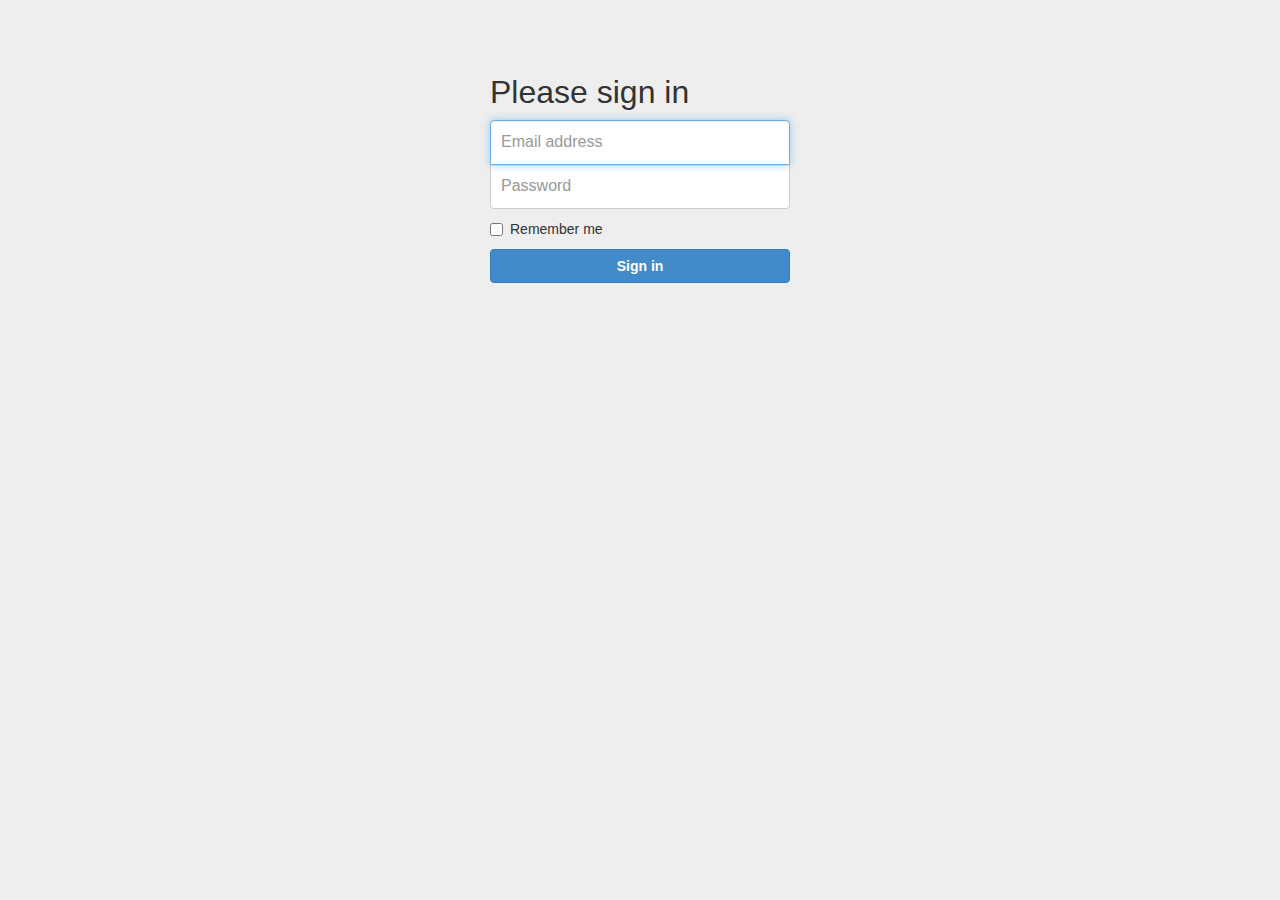
<file: Packages/Bootstrap/examples/signin/index.html>
<!DOCTYPE html>
<html lang="en">
  <head>
    <meta charset="utf-8">
    <meta name="viewport" content="width=device-width, initial-scale=1.0">
    <meta name="description" content="">
    <meta name="author" content="">
    <link rel="shortcut icon" href="../../assets/ico/favicon.png">

    <title>Signin Template for Bootstrap</title>

    <!-- Bootstrap core CSS -->
    <link href="../../dist/css/bootstrap.css" rel="stylesheet">

    <!-- Custom styles for this template -->
    <link href="signin.css" rel="stylesheet">
  </head>

  <body>

    <div class="container">

      <form class="form-signin">
        <h2 class="form-signin-heading">Please sign in</h2>
        <input type="text" class="form-control" placeholder="Email address" autofocus>
        <input type="password" class="form-control" placeholder="Password">
        <label class="checkbox">
          <input type="checkbox" value="remember-me"> Remember me
        </label>
        <button class="btn btn-large btn-primary btn-block" type="submit">Sign in</button>
      </form>

    </div> <!-- /container -->


    <!-- Bootstrap core JavaScript
    ================================================== -->
    <!-- Placed at the end of the document so the pages load faster -->
    <script src="../../assets/js/respond.min.js"></script>
  </body>
</html>
</file>
<file: Packages/Bootstrap/examples/grid/grid.css>
.container {
  padding-left: 15px;
  padding-right: 15px;
}

h4 {
  margin-top: 25px;
}
.row {
  margin-bottom: 20px;
}
.row .row {
  margin-top: 10px;
  margin-bottom: 0;
}
[class*="col-"] {
  padding-top: 15px;
  padding-bottom: 15px;
  background-color: #eee;
  border: 1px solid #ddd;
  background-color: rgba(86,61,124,.15);
  border: 1px solid rgba(86,61,124,.2);
}

hr {
  margin-top: 40px;
  margin-bottom: 40px;
}
</file>
<file: Packages/Bootstrap/examples/jumbotron-narrow/jumbotron-narrow.css>
/* Space out content a bit */
body {
  padding-top: 20px;
  padding-bottom: 20px;
}

/* Everything but the jumbotron gets side spacing for mobile-first views */
.header,
.marketing,
.footer {
  padding-left: 15px;
  padding-right: 15px;
}

/* Custom page header */
.header {
  border-bottom: 1px solid #e5e5e5;
}
/* Make the masthead heading the same height as the navigation */
.header h3 {
  margin-top: 0;
  margin-bottom: 0;
  line-height: 40px;
  padding-bottom: 19px;
}

/* Custom page footer */
.footer {
  padding-top: 19px;
  color: #777;
  border-top: 1px solid #e5e5e5;
}

/* Custom container */
.container-narrow {
  margin: 0 auto;
  max-width: 700px;
}
.container-narrow > hr {
  margin: 30px 0;
}

/* Main marketing message and sign up button */
.jumbotron {
  text-align: center;
  border-bottom: 1px solid #e5e5e5;
}
.jumbotron .btn {
  font-size: 21px;
  padding: 14px 24px;
}

/* Supporting marketing content */
.marketing {
  margin: 40px 0;
}
.marketing p + h4 {
  margin-top: 28px;
}

/* Responsive: Portrait tablets and up */
@media screen and (min-width: 768px) {
  /* Remove the padding we set earlier */
  .header,
  .marketing,
  .footer {
    padding-left: 0;
    padding-right: 0;
  }
  /* Space out the masthead */
  .header {
    margin-bottom: 30px;
  }
  /* Remove the bottom border on the jumbotron for visual effect */
  .jumbotron {
    border-bottom: 0;
  }
}
</file>
<file: Packages/Bootstrap/examples/jumbotron/jumbotron.css>
/* Move down content because we have a fixed navbar that is 50px tall */
body {
  padding-top: 50px;
  padding-bottom: 20px;
}

/* Wrapping element */
/* Set some basic padding to keep content from hitting the edges */
.body-content {
  padding-left: 15px;
  padding-right: 15px;
}

/* Responsive: Portrait tablets and up */
@media screen and (min-width: 768px) {
  /* Let the jumbotron breathe */
  .jumbotron {
    margin-top: 20px;
  }
  /* Remove padding from wrapping element since we kick in the grid classes here */
  .body-content {
    padding: 0;
  }
}
</file>
<file: Packages/Bootstrap/examples/justified-nav/justified-nav.css>
body {
  padding-top: 20px;
}

/* Everything but the jumbotron gets side spacing for mobile-first views */
.masthead,
.footer {
  padding-left: 15px;
  padding-right: 15px;
}

.footer {
  border-top: 1px solid #eee;
  margin-top: 40px;
  padding-top: 40px;
  padding-bottom: 40px;
}

/* Main marketing message and sign up button */
.jumbotron {
  text-align: center;
  background-color: transparent;
}
.jumbotron .btn {
  font-size: 21px;
  padding: 14px 24px;
}

/* Customize the nav-justified links to be fill the entire space of the .navbar */

.nav-justified {
  background-color: #eee;
  border-radius: 5px;
  border: 1px solid #ccc;
}
.nav-justified > li > a {
  padding-top: 15px;
  padding-bottom: 15px;
  color: #777;
  font-weight: bold;
  text-align: center;
  border-bottom: 1px solid #d5d5d5;
  background-color: #e5e5e5; /* Old browsers */
  background-repeat: repeat-x; /* Repeat the gradient */
  background-image: -moz-linear-gradient(top, #f5f5f5 0%, #e5e5e5 100%); /* FF3.6+ */
  background-image: -webkit-gradient(linear, left top, left bottom, color-stop(0%,#f5f5f5), color-stop(100%,#e5e5e5)); /* Chrome,Safari4+ */
  background-image: -webkit-linear-gradient(top, #f5f5f5 0%,#e5e5e5 100%); /* Chrome 10+,Safari 5.1+ */
  background-image: -ms-linear-gradient(top, #f5f5f5 0%,#e5e5e5 100%); /* IE10+ */
  background-image: -o-linear-gradient(top, #f5f5f5 0%,#e5e5e5 100%); /* Opera 11.10+ */
  filter: progid:DXImageTransform.Microsoft.gradient( startColorstr='#f5f5f5', endColorstr='#e5e5e5',GradientType=0 ); /* IE6-9 */
  background-image: linear-gradient(top, #f5f5f5 0%,#e5e5e5 100%); /* W3C */
}
.nav-justified > .active > a,
.nav-justified > .active > a:hover,
.nav-justified > .active > a:focus {
  background-color: #ddd;
  background-image: none;
  box-shadow: inset 0 3px 7px rgba(0,0,0,.15);
}
.nav-justified > li:first-child > a {
  border-radius: 5px 5px 0 0;
}
.nav-justified > li:last-child > a {
  border-bottom: 0;
  border-radius: 0 0 5px 5px;
}

@media (min-width: 768px) {
  .nav-justified {
    max-height: 52px;
  }
  .nav-justified > li > a {
    border-left: 1px solid #fff;
    border-right: 1px solid #d5d5d5;
  }
  .nav-justified > li:first-child > a {
    border-left: 0;
    border-radius: 5px 0 0 5px;
  }
  .nav-justified > li:last-child > a {
    border-radius: 0 5px 5px 0;
    border-right: 0;
  }
}



/* Responsive: Portrait tablets and up */
@media screen and (min-width: 768px) {
  /* Remove the padding we set earlier */
  .masthead,
  .marketing,
  .footer {
    padding-left: 0;
    padding-right: 0;
  }
}
</file>
<file: Packages/Bootstrap/examples/navbar-fixed-top/navbar-fixed-top.css>
body {
  min-height: 2000px;
  padding-top: 70px;
}
</file>
<file: Packages/Bootstrap/examples/navbar-static-top/navbar-static-top.css>
body {
  min-height: 2000px;
}

.navbar-static-top {
  margin-bottom: 19px;
}
</file>
<file: Packages/Bootstrap/examples/navbar/navbar.css>
body {
padding: 30px;
}

.navbar {
margin-bottom: 30px;
}
</file>
<file: Packages/Bootstrap/examples/non-responsive/non-responsive.css>
.container {
  max-width: none !important;
  width: 970px;
}

.col-xs-4 {
  padding-top: 15px;
  padding-bottom: 15px;
  background-color: #eee;
  border: 1px solid #ddd;
  background-color: rgba(86,61,124,.15);
  border: 1px solid rgba(86,61,124,.2);
}
</file>
<file: Packages/Bootstrap/examples/offcanvas/offcanvas.css>
/*
 * Style twaks
 * --------------------------------------------------
 */
body {
  padding-top: 70px;
}
footer {
  padding-left: 15px;
  padding-right: 15px;
}

/*
 * Off Canvas
 * --------------------------------------------------
 */
@media screen and (max-width: 768px) {
  .row-offcanvas {
    position: relative;
    -webkit-transition: all 0.25s ease-out;
    -moz-transition: all 0.25s ease-out;
    transition: all 0.25s ease-out;
  }

  .row-offcanvas-right
  .sidebar-offcanvas {
    right: -50%; /* 6 columns */
  }

  .row-offcanvas-left
  .sidebar-offcanvas {
    left: -50%; /* 6 columns */
  }

  .row-offcanvas-right.active {
    right: 50%; /* 6 columns */
  }

  .row-offcanvas-left.active {
    left: 50%; /* 6 columns */
  }

  .sidebar-offcanvas {
    position: absolute;
    top: 0;
    width: 50%; /* 6 columns */
  }
}
</file>
<file: Packages/Bootstrap/examples/signin/signin.css>
body {
  padding-top: 40px;
  padding-bottom: 40px;
  background-color: #eee;
}

.form-signin {
  max-width: 330px;
  padding: 15px;
  margin: 0 auto;
}
.form-signin .form-signin-heading,
.form-signin .checkbox {
  margin-bottom: 10px;
}
.form-signin .checkbox {
  font-weight: normal;
}
.form-signin .form-control {
  position: relative;
  font-size: 16px;
  height: auto;
  padding: 10px;
  -webkit-box-sizing: border-box;
     -moz-box-sizing: border-box;
          box-sizing: border-box;
}
.form-signin .form-control:focus {
  z-index: 2;
}
.form-signin input[type="text"] {
  margin-bottom: -1px;
  border-bottom-left-radius: 0;
  border-bottom-right-radius: 0;
}
.form-signin input[type="password"] {
  margin-bottom: 10px;
  border-top-left-radius: 0;
  border-top-right-radius: 0;
}
</file>
<file: Packages/General/Globals.css>
@import url("../JQueryUI/CSS/JQueryUI.css");
@import url("../JQueryUI/CSS/JQueryUI_Overrides.css");
@import url("../JQueryUI/CSS/JQueryUIMenuBar.css");
@import url("../JQueryUI/CSS/JQueryUIContextMenu.css");
@import url("../JQueryFancyTree/Main/Core.css");
@import url("../JQueryScrollbar/JQueryScrollbar.css");

/* fonts */
/* ================== */

@font-face
{
	font-family: fancyFont;
	src: url("../Fonts/WeblySleek UI/Base.ttf");
}
@font-face
{
	font-family: fancyFontSemibold;
	src: url("../Fonts/WeblySleek UI/Semibold.ttf");
}

/* tag-root styling */
/* ================== */

*
{
	font-family: fancyFontSemibold, Trebuchet MS, Tahoma, sans-serif;
	font-size: 13;
	outline: none;
}
::selection
{
    background-color: rgba(0, 0, 0, .3);
    /*color: #AAA;*/
}
div
{
	cursor: default;
	#color: #888;
}
input { margin: 0; }
select { margin: 0; }

a:not([href]) { cursor: default; }

input[type="text"] { opacity: .75; }
input[type="text"]:focus, input[type="text"]:hover { opacity: 1; }
input[type="text"]:focus { opacity: 1; }

/*label { font-size: 15; }*/

/*input[type="text"] { background: rgba(254, 254, 254, 1); }*/

input[type="checkbox"]
{
	width: 15px;
	opacity: .75;
}
input[type="checkbox"]:focus, input[type="checkbox"]:hover { opacity: 1; }

/*textarea
{
    margin: 0;
    /*border: 1px solid #A9A9A9;*#/
    padding: 3 5;
    border: none;
    background: url(../Images/Tiling/Menu/Menu.png);
    color: #888;
    cursor: text; /* todo: fix text-cursor-active-even-when-over-scrollbar issue *#/
}
textarea[disabled]
{
    /*background: white;*#/
    opacity: .7;
    cursor: default;
}*/

/*div.textAreaHolder { overflow: auto; }*/
div[textArea]
{
    margin: 0;
    /*border: 1px solid #A9A9A9;*/
    padding: 3 5;
    border: none;
    background: url(../Images/Tiling/Menu/Menu.png);
    color: #888;
    cursor: text;

    display: inline-block;
    box-sizing: border-box;
    white-space: pre;
    word-wrap: normal;
    min-width: 100%;
    min-height: 100%;
    /*overflow: auto;*/
}
div[textArea][disabled]
{
    /*background: white;*/
    opacity: .7;
    cursor: default;
}

/* id-root styling */
/* ========== */

#mainMenu .button
{
	margin: 5px auto;
	width: 75%;
}

/* custom control types */
/* ========== */

.VTabView > .buttons > div:not(.ignore):not(:first-child) { margin-left: 3; }
.VTabView > .panels > div:not(.active) { display: none; }

/* class-root styling: flat */
/* ========== */

.vRefDrop_active, .vRefDrop_hover { background: red; }

/*sprite[frameWidth]_[frameCount]_[frameDelay]*/
/*@keyframes shiftN200 { from { background-position: 0px; } to { background-position: -200px; } }*/
@-webkit-keyframes shiftN200 { from { background-position: 0px; } to { background-position: -200px; } }

.fancyFont { font-family: fancyFont, Trebuchet MS, Tahoma, sans-serif; }
.fancyFont * { font-family: fancyFont, Trebuchet MS, Tahoma, sans-serif; }

.fancyFontSemibold { font-family: fancyFontSemibold, Trebuchet MS, Tahoma, sans-serif; }
.fancyFontSemibold * { font-family: fancyFontSemibold, Trebuchet MS, Tahoma, sans-serif; }

.fontSize14 { font-size: 15; }
.fontSize14 * { font-size: 14; }

.clear:after
{
	content: "";
	display: table;
	clear: both;
}
.clearRight:after
{
	content: "";
	display: table;
	clear: right;
}

.fade300
{
	transition: opacity .3s ease-in-out;
	-moz-transition: opacity .3s ease-in-out;
	-webkit-transition: opacity .3s ease-in-out;
}

.row3 { margin-top: 3; }
.row3:first-of-type { margin-top: 0; }

.row5 { margin-top: 5; }
.row5:first-of-type { margin-top: 0; }

.leftCenterShadow20 { box-shadow: -3px 0 5px rgba(0, 0, 0, 0.2); }
.leftDownShadow20 { box-shadow: -3px 3px 5px rgba(0, 0, 0, 0.2); }
.centerUpShadow20 { box-shadow: 0 -3px 5px rgba(0, 0, 0, 0.2); }
.centerDownShadow20 { box-shadow: 0 3px 5px rgba(0, 0, 0, 0.2); }
.rightCenterShadow20 { box-shadow: 3px 0 5px rgba(0, 0, 0, 0.2); }
.rightDownShadow20 { box-shadow: 3px 3px 5px rgba(0, 0, 0, 0.2); }

.clickThrough > * { pointer-events: auto; }
.clickThrough { pointer-events: none; }
.clickThroughChain { pointer-events: none; }

.context-menu-list { border-radius: 5px; }
.context-menu-item { border-radius: 5px; }

.context-menu-item.icon
{
	background-position: 4px;
	background-repeat: no-repeat;
	min-height: 18px;
}
/*.context-menu-item
{
	padding: 2px 2px 2px 5px;
}*/
.icon-add { background-image: url(../Images/ContextMenus/Add.png); }
.icon-cut { background-image: url(../Images/ContextMenus/Cut.png); }
.icon-paste { background-image: url(../Images/ContextMenus/Paste.png); }
.icon-delete { background-image: url(../Images/ContextMenus/Delete.png); }

.whiteOutline { border: 1px solid #AAA !important; }

/* constant class styling */

.fill { position: absolute !important; left: 0; right: 0; top: 0; bottom: 0; }

.menuB300 { background: url(../Images/Tiling/Menu/Menu_B300.png) !important; }
.menuB250 { background: url(../Images/Tiling/Menu/Menu_B250.png) !important; }
.menuB200 { background: url(../Images/Tiling/Menu/Menu_B200.png) !important; }
.menuB150 { background: url(../Images/Tiling/Menu/Menu_B150.png) !important; }
.menuB140 { background: url(../Images/Tiling/Menu/Menu_B140.png) !important; }
.menuB130 { background: url(../Images/Tiling/Menu/Menu_B130.png) !important; }
.menuLighter { background: url(../Images/Tiling/Menu/Menu_B120.png) !important; }
.menuLight { background: url(../Images/Tiling/Menu/Menu_B110.png) !important; }
.menu { background: url(../Images/Tiling/Menu/Menu.png) !important; }
.menuDark { background: url(../Images/Tiling/Menu/Menu_B90.png) !important; }
.menuDarker { background: url(../Images/Tiling/Menu/Menu_B80.png) !important; }

.unselectable { -moz-user-select: none; -webkit-user-select: none; user-select: none; }
.selectable { -moz-user-select: text; -webkit-user-select: text; user-select: text; }

.vCenter { display: table; height: 100%; width: 100%; }
.vCenter > div { display: table-cell; vertical-align: middle; }
.vCenter-transform { position: absolute; top: 50%; transform: translate(0, -50%); -webkit-transform: translate(0, -50%); }

.borderBox { box-sizing: border-box; }
.contentBox { box-sizing: content-box; }

/* class-root styling: layered */
/* ================== */

/*input[type=checkbox] { visibility: hidden; }
input[type=checkbox] + label
{
	display: inline-block;
	vertical-align: top;
	margin-top: 2;
	/*padding-top: 1;*#/
    cursor: pointer;
}
input[type=checkbox] + label > span:first-child
{
	position: absolute;
	margin-left: -18;
	width: 15;
	height: 15;
	border-radius: 4px;
	-webkit-box-shadow: inset 0px 1px 1px rgba(0, 0, 0, 0.5), 0px 1px 0px rgba(255, 255, 255, .4);
	-moz-box-shadow: inset 0px 1px 1px rgba(0, 0, 0, 0.5), 0px 1px 0px rgba(255, 255, 255, .4);
	box-shadow: inset 0px 1px 1px rgba(0, 0, 0, 0.5), 0px 1px 0px rgba(255, 255, 255, .4);
	background: -webkit-linear-gradient(top, #222 0%, #45484d 100%);
	background: -moz-linear-gradient(top, #222 0%, #45484d 100%);
	background: -o-linear-gradient(top, #222 0%, #45484d 100%);
	background: -ms-linear-gradient(top, #222 0%, #45484d 100%);
	background: linear-gradient(top, #222 0%, #45484d 100%);
}
input[type=checkbox] + label > span:first-child:after
{
	opacity: 0;
	content: '';
	position: absolute;
	left: 3;
	top: 4;
	width: 7;
	height: 4;
	background: transparent;
	border: 2px solid #fcfff4;
	border-top: none;
	border-right: none;
	-webkit-transform: rotate(-45deg);
	-moz-transform: rotate(-45deg);
	-o-transform: rotate(-45deg);
	-ms-transform: rotate(-45deg);
	transform: rotate(-45deg);
}
input[type=checkbox] + label > div { margin-left: -3; padding-left: 5; cursor: pointer; }
input[type=checkbox]:not([disabled]) + label:focus > span:first-child:after, input[type=checkbox]:not([disabled]) + label:hover > span:first-child:after { opacity: 0.3; }
input[type=checkbox]:checked + label > span:first-child:after { opacity: 1 !important; }
input[type=checkbox][disabled] + label
{
    opacity: .5;
    cursor: default;
}
input[type=checkbox][disabled] + label > div { cursor: default; }*/

/*.button
{
	padding: 3 11 4;
	box-sizing: border-box;
	background: rgba(0, 0, 0, 0.5) no-repeat;
	box-shadow: 0 1px 2px rgba(0,0,0,.1);
	border: 1px outset rgba(25,25,25,.5);
	border-radius: 5px;
	color: #AAA;
	font-family: fancyFontSemibold, Trebuchet MS, Tahoma, sans-serif;
	font-size: 14px;
	opacity: .75;
	cursor: pointer;
}
.button:focus, .button:hover { opacity: 1; }
.button[disabled]
{
	opacity: .5;
	border-color: rgba(0, 0, 0, .25);
}
.button-icon { padding: 0; }
.button-large { padding: 6 15 7; }*/

/*.button
{
    display: inline-block;
    padding: 5 15;
	background-color: rgba(0, 0, 0, 0.3);
    background-repeat: no-repeat;
	/*border: 1px solid rgba(255, 255, 255, .5);
	border-width: 0 0;*#/
	#color: #AAA;
	font-family: fancyFontSemibold, Trebuchet MS, Tahoma, sans-serif;
	font-size: 14px;
	cursor: pointer;
}
.button.disabled { opacity: .5; cursor: default; pointer-events: none; }
.button:not(.disabled):focus, .button:not(.disabled):hover { background-color: rgba(0, 0, 0, 0.5); }*/

.button
{
    display: inline-block;
    padding: 4 10 6 10;
    background: repeat-x scroll 0 0 #FCFCFC;
    color: #666;
	border: 1px solid #CCC;
	cursor: pointer;
    -webkit-border-radius: 3px;
    -moz-border-radius: 3px;
    border-radius: 3px;
    box-shadow: 0 1px 2px rgba(0,0,0,0.1);
	/* unselectable */
	-moz-user-select: none;
	-webkit-user-select: none;
	user-select: none;
}
.button:hover
{
    background: rgba(0, 0, 0, .03);
    color: #333;
}
.button.disabled
{
	color: #AAA;
	cursor: default;
	opacity: .75;
    pointer-events: none;
}
.button.thin { padding: 1 7 3 7; }

.icon8 { background-size: 8px; }
.icon10 { background-size: 10px; }
.icon12 { background-size: 12px; }
.icon14 { background-size: 14px; }
.icon16 { background-size: 16px; }
.icon20 { background-size: 20px; }
.icon24 { background-size: 24px; }
.icon28 { background-size: 28px; }
.icon32 { background-size: 32px; }

.diameter8
{
	padding: 0;
	width: 8;
	height: 8;
}
.diameter8.circle { border-radius: 8px; }
.diameter12
{
	padding: 0;
	width: 12;
	height: 12;
}
.diameter12.circle { border-radius: 12px; }
.diameter12.icon8 { background-position: 2px 2px; }
.diameter12.icon10 { background-position: 1px 1px; }
.diameter14
{
	padding: 0;
	width: 14;
	height: 14;
}
.diameter14.circle { border-radius: 16px; }
.diameter14.icon8 { background-position: 3px 3px; }
.diameter14.icon10 { background-position: 2px 2px; }
.diameter14.icon12 { background-position: 1px 1px; }
.diameter16
{
	padding: 0;
	width: 16;
	height: 16;
}
.diameter16.circle { border-radius: 16px; }
.diameter16.icon8 { background-position: 4px 4px; }
.diameter16.icon10 { background-position: 3px 3px; }
.diameter16.icon12 { background-position: 2px 2px; }
.diameter16.icon14 { background-position: 1px 1px; }
.diameter20
{
	padding: 0;
	width: 20;
	height: 20;
}
.diameter20.circle { border-radius: 20px; }
.diameter20.icon8 { background-position: 6px 6px; }
.diameter20.icon10 { background-position: 5px 5px; }
.diameter20.icon12 { background-position: 4px 4px; }
.diameter20.icon14 { background-position: 3px 3px; }
.diameter20.icon16 { background-position: 2px 2px; }
.diameter24
{
	padding: 0;
	width: 24;
	height: 24;
}
.diameter24.circle { border-radius: 24px; }
.diameter24.icon8 { background-position: 8px 8px; }
.diameter24.icon10 { background-position: 7px 7px; }
.diameter24.icon12 { background-position: 6px 6px; }
.diameter24.icon14 { background-position: 5px 5px; }
.diameter24.icon16 { background-position: 4px 4px; }
.diameter24.icon20 { background-position: 2px 2px; }
.diameter28
{
	padding: 0;
	width: 28;
	height: 28;
}
.diameter28.circle { border-radius: 28px; }
.diameter28.icon8 { background-position: 10px 10px; }
.diameter28.icon10 { background-position: 9px 9px; }
.diameter28.icon12 { background-position: 8px 8px; }
.diameter28.icon14 { background-position: 7px 7px; }
.diameter28.icon16 { background-position: 6px 6px; }
.diameter28.icon20 { background-position: 4px 4px; }
.diameter28.icon24 { background-position: 2px 2px; }
.diameter32
{
	padding: 0;
	width: 32;
	height: 32;
}
.diameter32.circle { border-radius: 32px; }
.diameter32.icon8 { background-position: 12px 12px; }
.diameter32.icon10 { background-position: 11px 11px; }
.diameter32.icon12 { background-position: 10px 10px; }
.diameter32.icon14 { background-position: 9px 9px; }
.diameter32.icon16 { background-position: 8px 8px; }
.diameter32.icon20 { background-position: 6px 6px; }
.diameter32.icon24 { background-position: 4px 4px; }
.diameter32.icon28 { background-position: 2px 2px; }
</file>
